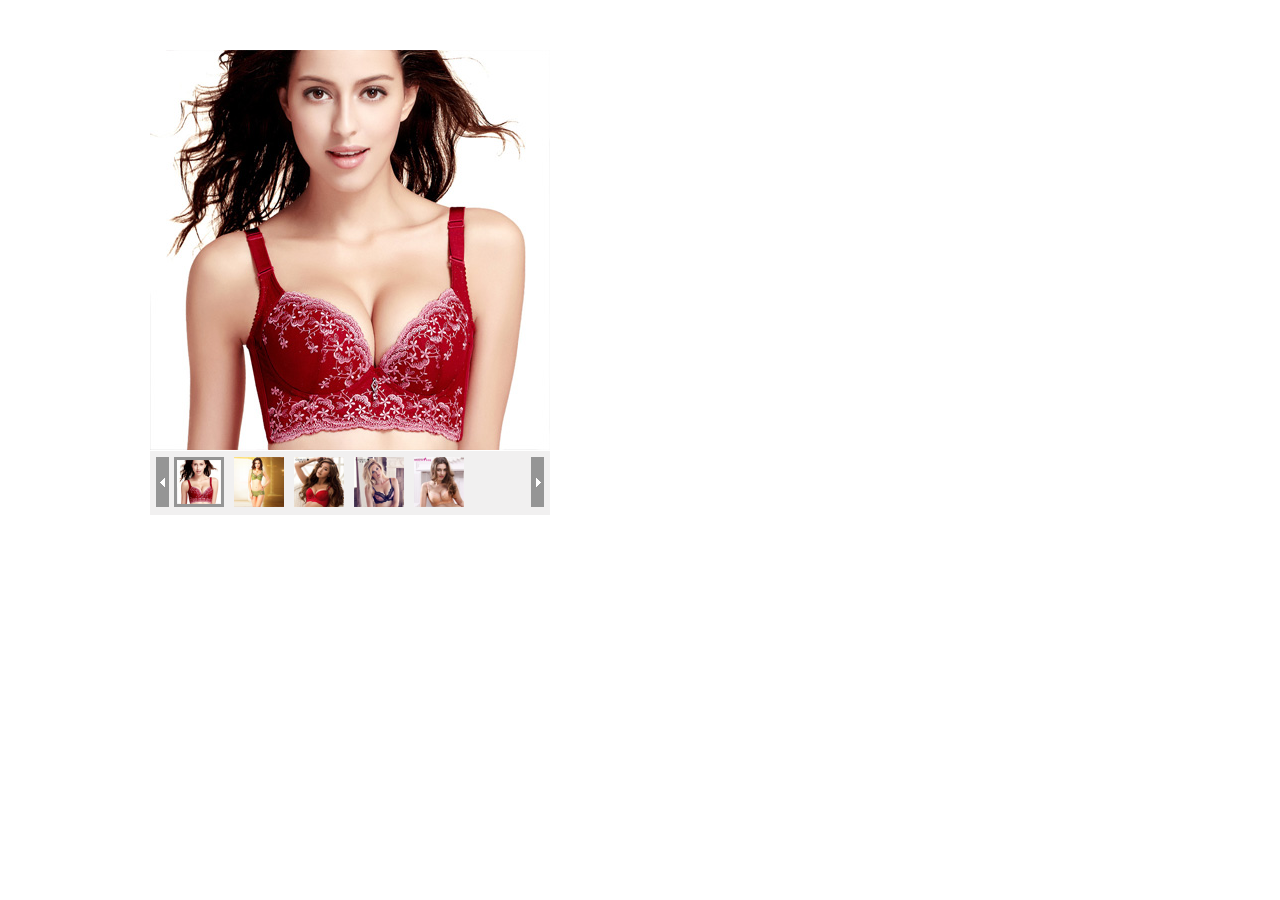
<file: src/lib/放大镜2/index.html>
﻿<!DOCTYPE html PUBLIC>
<html>
<head>
<meta http-equiv="Content-Type" content="text/html; charset=utf-8" />
<title>jQuery网站商品图片放大镜效果 - 站长素材</title>
<script type="text/javascript" src="js/jquery.1.4.2-min.js"></script>
<style type="text/css">
    /* reset */
    body{font:12px/18px "宋体",arial,sans-serif;color:#585858;}
    body,div,p,span,form,iframe,table,td,th,input,textarea,button,label,ul,ol,li,dl,dt,dd,h1,h2,h3,h4,h5,h6{margin:0;padding:0;}
    h1,h2,h3,h4,h5,h6{font-size:100%; }
    ul,ol,li,dl{list-style-type:none;}
    em,i,dfn,cite,strong,small{font-style:normal;} 
    img{border:0;}
    fieldset,button,input,select,option{vertical-align:middle;font:12px/18px "宋体",arial,sans-serif;}
    table{border-collapse:collapse;border-spacing:0}
    textarea{resize:none}
    /* color */
    a:link,a:visited{color:#575757;text-decoration:none;}
    a:hover{color:#ef4165;text-decoration:none;}
    a:active{color:#1d7400;}
    /* clearfix */
    .clearfix:after{ visibility:hidden; display:block; font-size:0; content:" "; clear:both; height:0;}
    *html .clearfix{ zoom:1;}

    .preview{width:400px; height:465px; margin:50px 0px 0px 150px;}
    /* smallImg */
    .smallImg{position:relative; height:52px; margin-top:1px; background-color:#F1F0F0; padding:6px 5px; width:390px; overflow:hidden;float:left;}
    .scrollbutton{width:14px; height:50px; overflow:hidden; position:relative; float:left; cursor:pointer; }
    .scrollbutton.smallImgUp , .scrollbutton.smallImgUp.disabled{background:url(images/d_08.png) no-repeat;}

    .scrollbutton.smallImgDown , .scrollbutton.smallImgDown.disabled{background:url(images/d_09.png) no-repeat; margin-left:375px; margin-top:-50px;}

    #imageMenu {height:50px; width:360px; overflow:hidden; margin-left:0; float:left;}
    #imageMenu li {height:50px; width:60px; overflow:hidden; float:left; text-align:center;}
    #imageMenu li img{width:50px; height:50px;cursor:pointer;}
    #imageMenu li#onlickImg img, #imageMenu li:hover img{ width:44px; height:44px; border:3px solid #959595;}
    /* bigImg */
    .bigImg{position:relative; float:left; width:400px; height:400px; overflow:hidden;}
    .bigImg #midimg{width:400px; height:400px;}
    .bigImg #winSelector{width:235px; height:210px;}
    #winSelector{position:absolute; cursor:crosshair; filter:alpha(opacity=15); -moz-opacity:0.15; opacity:0.15; background-color:#000; border:1px solid #fff;}
    /* bigView */
    #bigView{position:absolute;border: 1px solid #959595; overflow: hidden; z-index:999;}
    #bigView img{position:absolute;}
</style>
</head>
<body>
<div class="preview">
	<div id="vertical" class="bigImg">
		<img src="mid/05.jpg" width="400" height="400" alt="" id="midimg" />
		<div style="display:none;" id="winSelector"></div>
	</div><!--bigImg end-->	
	<div class="smallImg">
		<div class="scrollbutton smallImgUp disabled"></div>
		<div id="imageMenu">
			<ul>
				<li id="onlickImg"><img src="small/05.jpg" width="68" height="68" alt="洋妞"/></li>
				<li><img src="small/02.jpg" width="68" height="68" alt="洋妞"/></li>
				<li><img src="small/03.jpg" width="68" height="68" alt="洋妞"/></li>
				<li><img src="small/04.jpg" width="68" height="68" alt="洋妞"/></li>
				<li><img src="small/01.jpg" width="68" height="68" alt="洋妞"/></li>
				<!-- <li><img src="small/06.jpg" width="68" height="68" alt="洋妞"/></li> -->
				<!-- <li><img src="small/04.jpg" width="68" height="68" alt="洋妞"/></li> -->
			</ul>
		</div>
		<div class="scrollbutton smallImgDown"></div>
	</div><!--smallImg end-->	
	<div id="bigView" style="display:none;"><img width="800" height="800" alt="" src="" /></div>
</div>
<!--preview end-->
<script type="text/javascript">
$(document).ready(function(){
	// 图片上下滚动
	var count = $("#imageMenu li").length - 5; /* 显示 6 个 li标签内容 */
	var interval = $("#imageMenu li:first").width();
	var curIndex = 0;
	
	$('.scrollbutton').click(function(){
		if( $(this).hasClass('disabled') ) return false;
		
		if ($(this).hasClass('smallImgUp')) --curIndex;
		else ++curIndex;
		
		$('.scrollbutton').removeClass('disabled');
		if (curIndex == 0) $('.smallImgUp').addClass('disabled');
		if (curIndex == count-1) $('.smallImgDown').addClass('disabled');
		
		$("#imageMenu ul").stop(false, true).animate({"marginLeft" : -curIndex*interval + "px"}, 600);
	});	
	// 解决 ie6 select框 问题
	$.fn.decorateIframe = function(options) {
        if ($.browser.msie && $.browser.version < 7) {
            var opts = $.extend({}, $.fn.decorateIframe.defaults, options);
            $(this).each(function() {
                var $myThis = $(this);
                //创建一个IFRAME
                var divIframe = $("<iframe />");
                divIframe.attr("id", opts.iframeId);
                divIframe.css("position", "absolute");
                divIframe.css("display", "none");
                divIframe.css("display", "block");
                divIframe.css("z-index", opts.iframeZIndex);
                divIframe.css("border");
                divIframe.css("top", "0");
                divIframe.css("left", "0");
                if (opts.width == 0) {
                    divIframe.css("width", $myThis.width() + parseInt($myThis.css("padding")) * 2 + "px");
                }
                if (opts.height == 0) {
                    divIframe.css("height", $myThis.height() + parseInt($myThis.css("padding")) * 2 + "px");
                }
                divIframe.css("filter", "mask(color=#fff)");
                $myThis.append(divIframe);
            });
        }
    }
    $.fn.decorateIframe.defaults = {
        iframeId: "decorateIframe1",
        iframeZIndex: -1,
        width: 0,
        height: 0
    }
    //放大镜视窗
    $("#bigView").decorateIframe();
    //点击到中图
    var midChangeHandler = null;
	
    $("#imageMenu li img").bind("click", function(){
		if ($(this).attr("id") != "onlickImg") {
			midChange($(this).attr("src").replace("small", "mid"));
			$("#imageMenu li").removeAttr("id");
			$(this).parent().attr("id", "onlickImg");
		}
	}).bind("mouseover", function(){
		if ($(this).attr("id") != "onlickImg") {
			window.clearTimeout(midChangeHandler);
			midChange($(this).attr("src").replace("small", "mid"));
			$(this).css({ "border": "3px solid #959595" });
		}
	}).bind("mouseout", function(){
		if($(this).attr("id") != "onlickImg"){
			$(this).removeAttr("style");
			midChangeHandler = window.setTimeout(function(){
				midChange($("#onlickImg img").attr("src").replace("small", "mid"));
			}, 1000);
		}
	});
    function midChange(src) {
        $("#midimg").attr("src", src).load(function() {
            changeViewImg();
        });
    }
    //大视窗看图
    function mouseover(e) {
        if ($("#winSelector").css("display") == "none") {
            $("#winSelector,#bigView").show();
        }
        $("#winSelector").css(fixedPosition(e));
        e.stopPropagation();
    }
    function mouseOut(e) {
        if ($("#winSelector").css("display") != "none") {
            $("#winSelector,#bigView").hide();
        }
        e.stopPropagation();
    }
    $("#midimg").mouseover(mouseover); //中图事件
    $("#midimg,#winSelector").mousemove(mouseover).mouseout(mouseOut); //选择器事件

    var $divWidth = $("#winSelector").width(); //选择器宽度
    var $divHeight = $("#winSelector").height(); //选择器高度
    var $imgWidth = $("#midimg").width(); //中图宽度
    var $imgHeight = $("#midimg").height(); //中图高度
    var $viewImgWidth = $viewImgHeight = $height = null; //IE加载后才能得到 大图宽度 大图高度 大图视窗高度

    function changeViewImg() {
        $("#bigView img").attr("src", $("#midimg").attr("src").replace("mid", "big"));
    }
    changeViewImg();
    $("#bigView").scrollLeft(0).scrollTop(0);
    function fixedPosition(e) {
        if (e == null) {
            return;
        }
        var $imgLeft = $("#midimg").offset().left; //中图左边距
        var $imgTop = $("#midimg").offset().top; //中图上边距
        X = e.pageX - $imgLeft - $divWidth / 2; //selector顶点坐标 X
        Y = e.pageY - $imgTop - $divHeight / 2; //selector顶点坐标 Y
        X = X < 0 ? 0 : X;
        Y = Y < 0 ? 0 : Y;
        X = X + $divWidth > $imgWidth ? $imgWidth - $divWidth : X;
        Y = Y + $divHeight > $imgHeight ? $imgHeight - $divHeight : Y;

        if ($viewImgWidth == null) {
            $viewImgWidth = $("#bigView img").outerWidth();
            $viewImgHeight = $("#bigView img").height();
            if ($viewImgWidth < 200 || $viewImgHeight < 200) {
                $viewImgWidth = $viewImgHeight = 800;
            }
            $height = $divHeight * $viewImgHeight / $imgHeight;
            $("#bigView").width($divWidth * $viewImgWidth / $imgWidth);
            $("#bigView").height($height);
        }
        var scrollX = X * $viewImgWidth / $imgWidth;
        var scrollY = Y * $viewImgHeight / $imgHeight;
        $("#bigView img").css({ "left": scrollX * -1, "top": scrollY * -1 });
        $("#bigView").css({ "top": 75, "left": $(".preview").offset().left + $(".preview").width() + 15 });

        return { left: X, top: Y };
    }
});
</script>
 
</body>
</html>
</file>
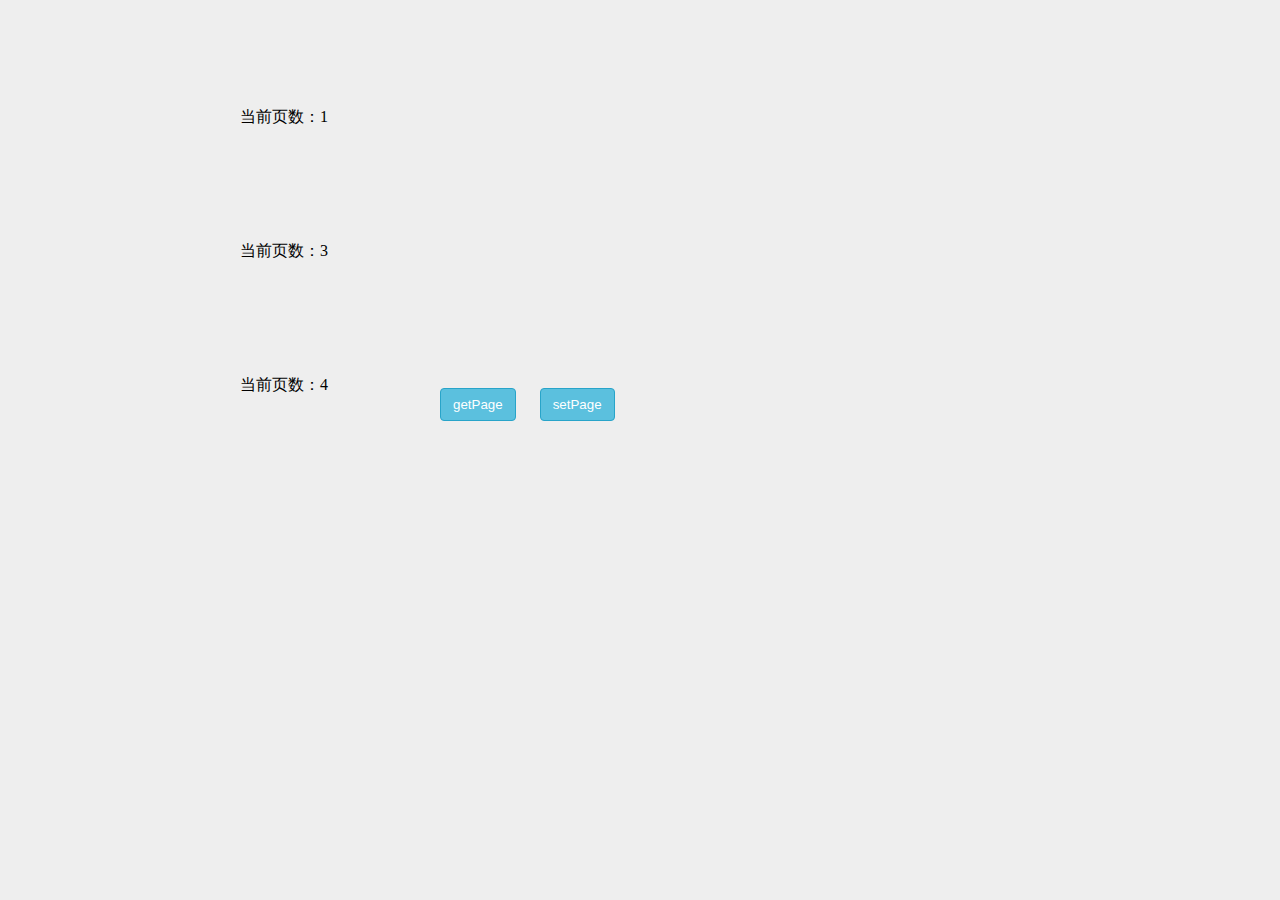
<file: src/lib/page/jqueryPagination/index.html>
<!DOCTYPE html>
<html>

	<head>
		<meta charset="utf-8" />
		<title></title>
		<link rel="stylesheet" href="css/jquery.pagination.css" />
		<script src="http://www.jq22.com/jquery/jquery-1.10.2.js"></script>
		<script src="js/jquery.pagination.min.js"></script>
		<style>
			* {
				margin: 0;
				padding: 0;
			}
			
			body {
				font-family: "微软雅黑";
				background: #eee;
			}
			
			button {
				display: inline-block;
				padding: 6px 12px;
				font-weight: 400;
				line-height: 1.42857143;
				text-align: center;
				vertical-align: middle;
				cursor: pointer;
				border: 1px solid transparent;
				border-radius: 4px;
				border-color: #28a4c9;
				color: #fff;
				background-color: #5bc0de;
				margin: 20px 20px 0 0;
			}
			
			.box {
				width: 800px;
				margin: 100px auto 0;
				height: 34px;
			}
			
			.page {
				width: 600px;
			}
			
			.info {
				width: 200px;
				height: 34px;
				line-height: 34px;
			}
			
			.fl {
				float: left;
			}
		</style>
	</head>

	<body>
		<div class="box">
			<div id="pagination1" class="page fl"></div>
			<div class="info fl">
				<p>当前页数：<span id="current1">1</span></p>
			</div>
		</div>
		<div class="box">
			<div id="pagination2" class="page fl"></div>
			<div class="info fl">
				<p>当前页数：<span id="current2">3</span></p>
			</div>
		</div>
		<div class="box">
			<div id="pagination3" class="page fl"></div>
			<div class="info fl">
				<p>当前页数：<span id="current3">4</span></p>
			</div>
			<button id="getPage">getPage</button>
			<button id="setPage">setPage</button>
		</div>

		<script>
			$(function() {
				$("#pagination1").pagination({
					currentPage: 1,
					totalPage: 12,
					callback: function(current) {
						$("#current1").text(current)
					}
				});

				$("#pagination2").pagination({
					currentPage: 3,
					totalPage: 12,
					isShow: false,
					count: 6,
					prevPageText: "< 上一页",
					nextPageText: "下一页 >",
					callback: function(current) {
						$("#current2").text(current)
					}
				});

				$("#pagination3").pagination({
					currentPage: 4,
					totalPage: 16,
					isShow: true,
					count: 7,
					homePageText: "首页",
					endPageText: "尾页",
					prevPageText: "上一页",
					nextPageText: "下一页",
					callback: function(current) {
						$("#current3").text(current)
					}
				});

				$("#getPage").on("click", function() {
					var info = $("#pagination3").pagination("getPage");
					alert("当前页数：" + info.current + ",总页数：" + info.total);
				});

				$("#setPage").on("click", function() {
					$("#pagination3").pagination("setPage", 1, 10);
				});
			});
		</script>
	</body>

</html>
</file>
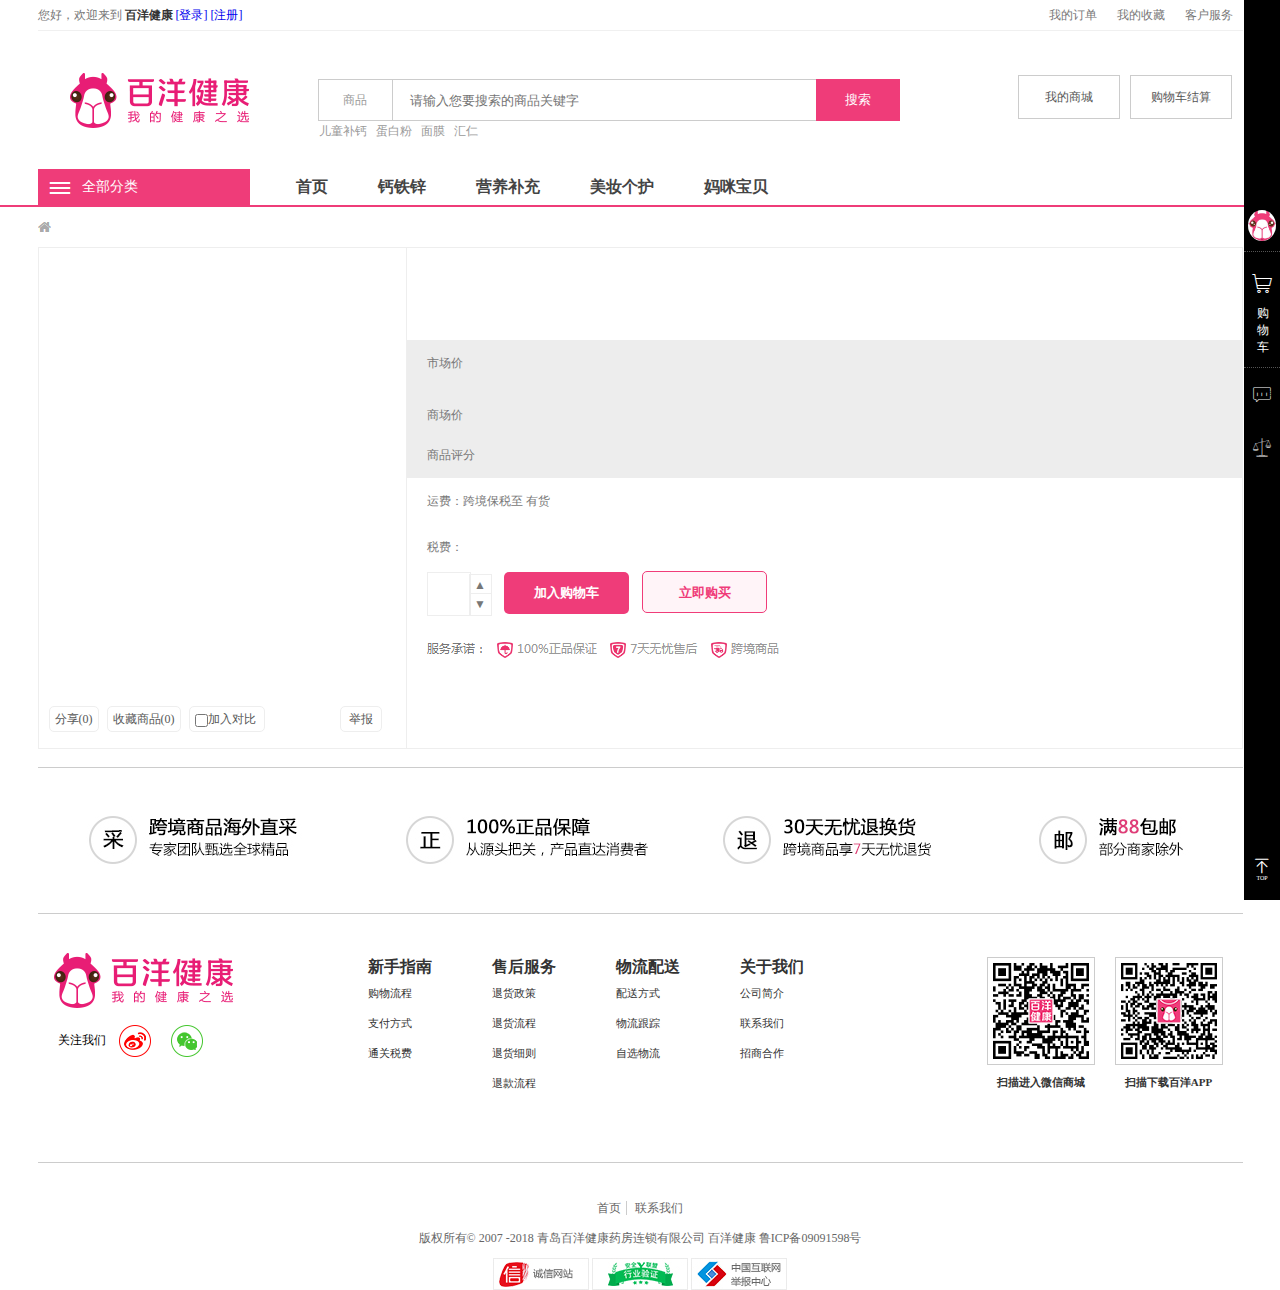
<file: src/html/details.html>
<!DOCTYPE html>
<html lang="en">
<head>
    <meta charset="UTF-8" />
    <title>百洋商城--详情页面</title>
    <script type="text/javascript" src="../lib/jqueryWflbt/scripts/jquery.min.js"></script>
    <link rel="stylesheet" type="text/css" href="../css/base.css" />
    <link rel="stylesheet" type="text/css" href="../css/iconfont/download/font_5nvmzqyri6j/iconfont.css" />
    <link rel="stylesheet" type="text/css" href="../css/index.css" />
    <link rel="stylesheet" type="text/css" href="../css/details.css" />
    <script type="text/javascript" src="../js/common.js"></script>
    <script type="text/javascript" src="../js/details.js"></script>
</head>
<body>
     <!-- ===================================头部==============================-->
    <header></header>

    <!-- ====================================导航============================= -->
    <nav></nav>

     <!-- ==================================详情主体========================= -->
    <main>
        <div class="fix_car"></div>
        <article class="little_main">
             <h3 class="path"></h3>
             <section class="current_goods">
                <div class="imgBox">
                    <div class="mainImg"></div>
                    <div class="littleImg">
                        
                    </div>
                    <p>
                        <span>分享(0)</span>
                        <span class="hot">收藏商品(0)</span>
                        <span>
                            <input type="checkbox" />加入对比
                        </span>
                        <span>&nbsp;举报&nbsp;</span>
                    </p>
                </div>
                <div class="msgBox">
                    <p class="origin"></p>
                    <h4 class="title"></h4>
                    <p class="intro"></p>
                    <div class="all_price">
                        <p>市场价<span class="marketingPrice"></span></p>
                        <p>商场价<span class="mallPrice"></span></p>
                        <p>商品评分<span class="grade"></span></p>
                    </div>
                    <p>运费：跨境保税至 <i>有货</i>
                        <span class="freight"></span>
                    </p>
                    <p>
                        税费：<span class="Taxes"></span>
                    </p>
                    <p class="qtyBox">
                        <span>
                            <input type="num" id="qty"/>
                            <span class="more"><a href="#">▲</a></span>
                            <span class="less"><a href="#">▼</a></span>
                        </span>
                        <button class="ToCar"><a href="#">加入购物车</a></button>
                        <button class="buyNow"><a href="#">立即购买</a></button>
                    </p>
                    <p><img src="../images/detail_page/1.png" height="16" width="352" alt="" /></p>
                </div>
                <div class="DoneCar">
                    <span><a href="#" class="move">X</a></span>
                    <p>成功添加到购物车</p>
                    <p>购物车共有<span></span>种商品
                    总金额为：<span></span>
                    </p>
                    <button class="TotheCar">查看购物车</button>
                    <button class="continueShop">继续购物</button>
                </div>
             </section>
             <section>
                 
             </section>
        </article>
    </main>

     <!-- ===================================底部============================ -->
    <footer></footer>
</body>

</html>
</file>
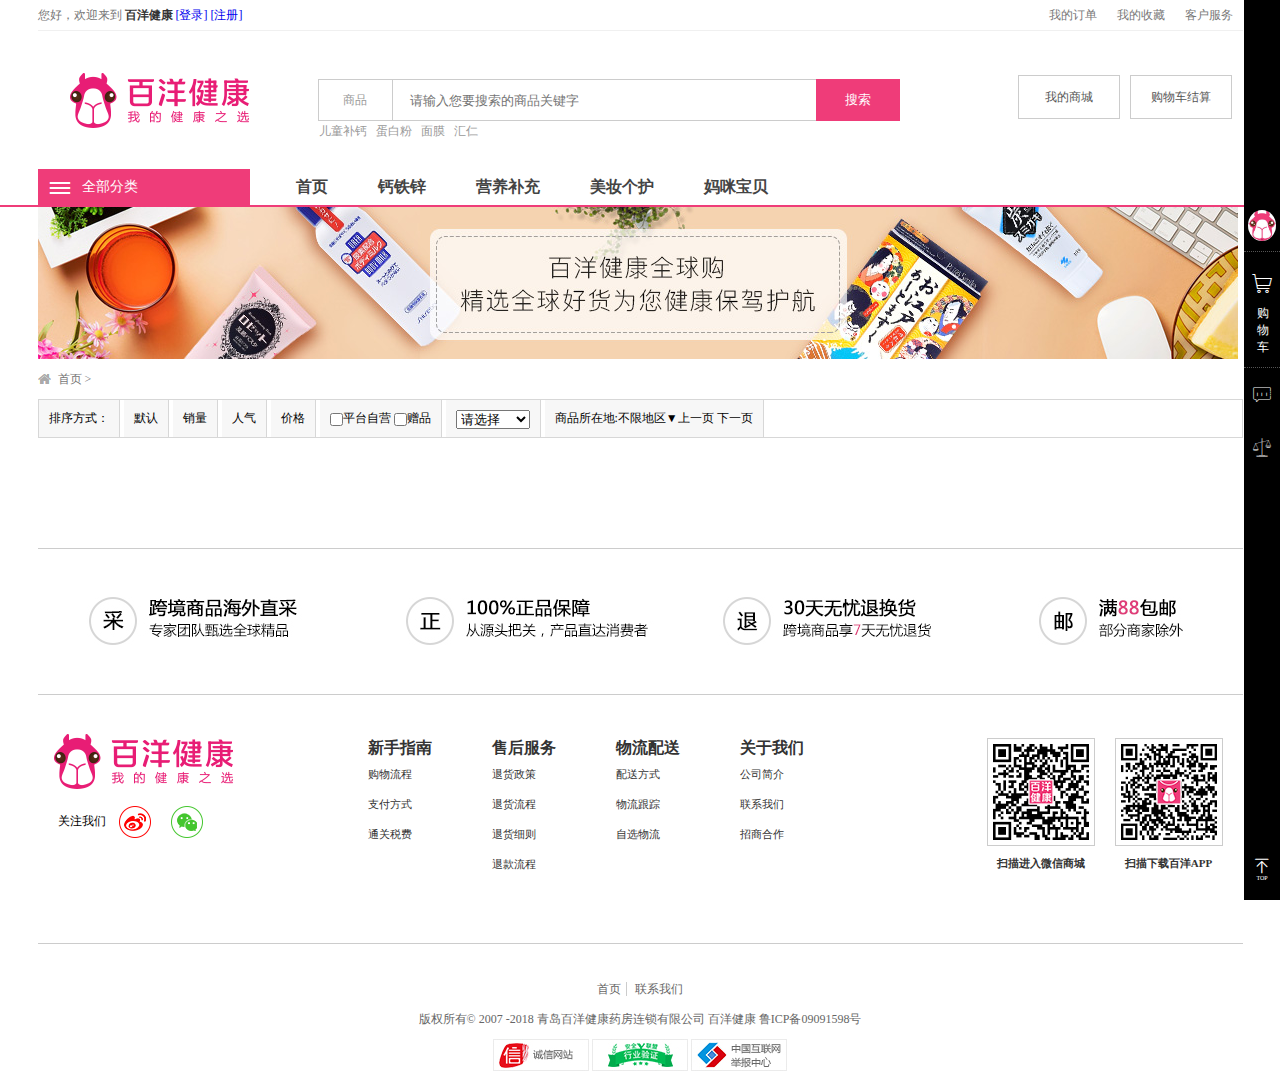
<file: src/html/goodslist.html>
<!DOCTYPE html>
<html lang="en">
<head>
    <meta charset="UTF-8" />
    <title>百洋商城--列表页面</title>
    <script type="text/javascript" src="../lib/jqueryWflbt/scripts/jquery.min.js"></script>
    <link rel="stylesheet" type="text/css" href="../css/base.css" />
    <link rel="stylesheet" type="text/css" href="../css/iconfont/download/font_5nvmzqyri6j/iconfont.css" />
    <link rel="stylesheet" type="text/css" href="../css/index.css" />
    <link rel="stylesheet" type="text/css" href="../css/goodslist.css" />
    <script type="text/javascript" src="../lib/page/jqueryPagination/js/jquery.pagination.min.js"></script>
    <script type="text/javascript" src="../js/goodslist.js"></script>
    <script type="text/javascript" src="../js/common.js"></script>
</head>
<body>
     <!-- ===================================头部==============================-->
    <header></header>

    <!-- ====================================导航============================= -->
    <nav></nav>

    <!-- ====================================列表主体========================= -->
    <main class="clearfix">
        <div class="fix_car"></div>
        <article class="little_main">
             <img src="../images/goodslists_page/top.jpg" height="152" width="1200" alt="" />
             <h3 class="path"></h3>
             <ul class="sortBox">
                 <li>排序方式：</li>
                 <li class="auto">默认</li>
                 <li class="sales">销量</li>
                 <li class="hot">人气</li>
                 <li class="price">价格</li>
                 <li>
                     <input type="checkbox" />平台自营
                     <input type="checkbox" />赠品
                 </li>
                 <li>
                     <select name="select" id="select" value="">
                         <option value="">请选择</option>
                         <option value="一般贸易">一般贸易</option>
                         <option value="保税备货">保税备货</option>
                         <option value="跨境直邮">跨境直邮</option>
                     </select>
                 </li>
                 <li>
                     商品所在地:<span>不限地区▼</span>
                     <p class="page1">
                        <span>上一页</span>
                        <span>下一页</span>
                    </p>
                 </li>
             </ul>
             <section>
                 <ul id="goodslists">
                 </ul>
             </section>
            <div class="box">
                <div id="pagination2" class="page fl"></div>
           
            </div>
        </article>
    </main>

    <!-- =====================================底部============================ -->
    <footer></footer>
</body>

</html>
</file>
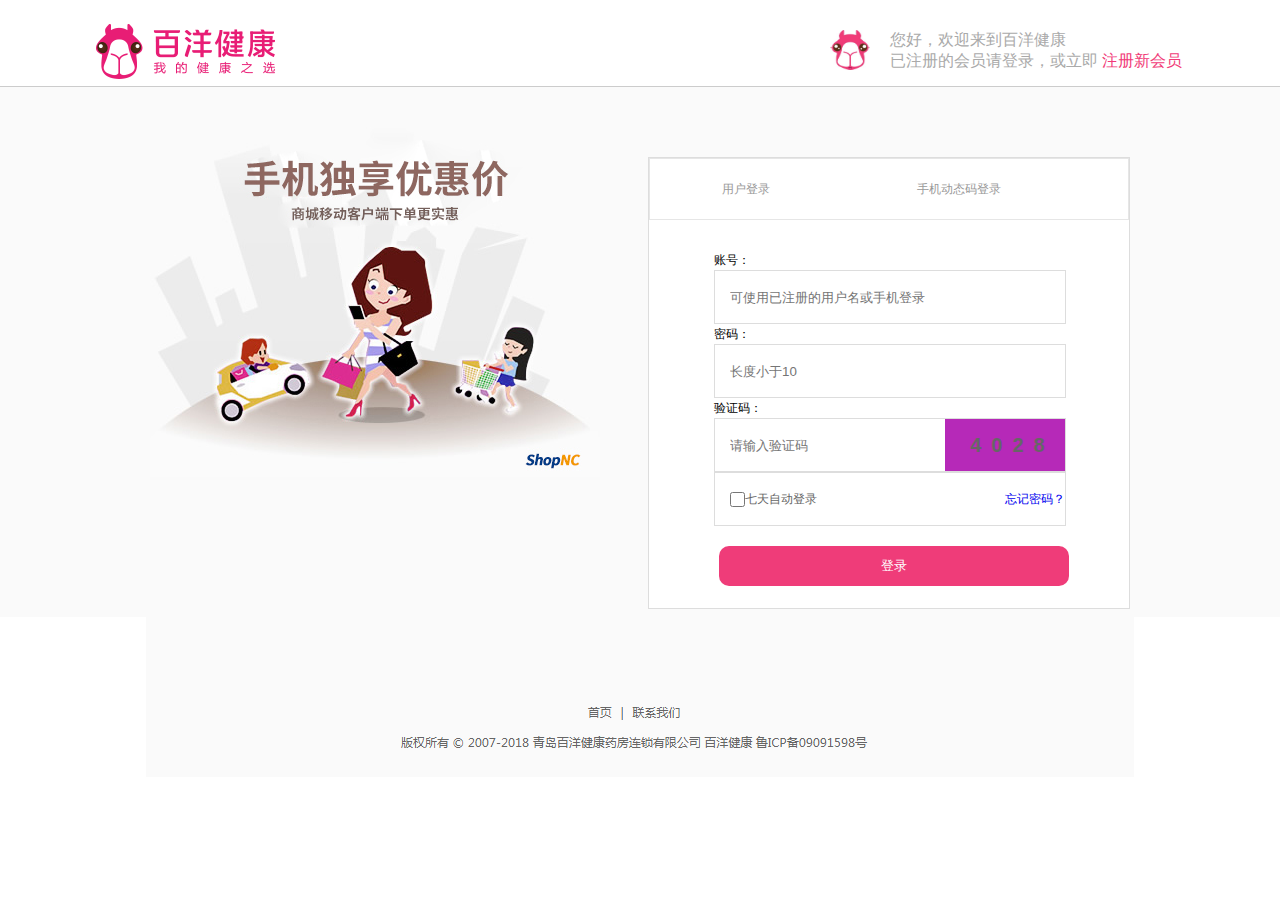
<file: src/html/login.html>
<!DOCTYPE html>
<html lang="en">
    <head>
        <meta charset="utf-8">
        <title>百洋商城--登录页面</title>
        <link rel="stylesheet" type="text/css" href="../css/base.css" />
        <link rel="stylesheet" type="text/css" href="../css/login.css" />
        <script type="text/javascript" src="../lib/jqueryWflbt/scripts/jquery.min.js"></script>
        <script type="text/javascript" src="../js/common.js"></script>
        <script type="text/javascript" src="../js/login.js"></script>
    </head>
     <body>
        <!-- ============================头部=========================== -->
        <div id="header">
            <a href="#"><img src="../images/logo.png" height="60" width="220" alt="" class="logo"/></a>
            <div>
                <img src="../images/mini_logo.jpg" height="220" width="198" alt="" />
                <p>您好，欢迎来到百洋健康</p>
                <p>已注册的会员请登录，或立即 <span class="newVip"><a href="#">注册新会员</a></span></p>
            </div>
        </div>

        <!-- ===========================登录主体========================-->
        <div id="main">
            <div class="container">
                <div class="layout">
                    <div class="mainLeft"></div>
                    <div class="mainRight">
                        <h3>
                            <a href="#"><span>用户登录</span></a>
                            <a href="#"><span>手机动态码登录</span></a>
                        </h3>
                       <!--  <div class="loginBox">
                            
                        </div> -->
                        <form method="post" id="logForm">
                            <div class="formcontent">
                                <dl>
                                  <dt>账号：</dt>
                                  <dd>
                                    <input type="text" id="username" placeholder="可使用已注册的用户名或手机登录"><br>
                                  </dd>
                                </dl>
                                <div class="code-div">
                                    <dl>
                                        <dt>密码：</dt>
                                        <dd>
                                          <input type="password" id="password" placeholder="长度小于10"><br>
                                        </dd>
                                    </dl>
                                </div>
                                <dl>
                                  <dt id="check_code">验证码：</dt>
                                  <dd>
                                    <input type="text" id="checkcode" placeholder="请输入验证码">
                                    <span class="code"></span>
                                    <br>
                                  </dd>
                                </dl>
                                <dl>
                                  <!-- <dt></dt> -->
                                  <dd class="autolog">
                                    <input type="checkbox" id="checkbox" />七天自动登录 <span><a href="#">忘记密码？</a></span>
                                  </dd>
                                </dl>
                            </div>

                            <input type="button" value="登录" id="logBtn">
                        </form>


                    </div>
                </div>
               
            </div>
        </div>

        <!-- ===========================d底部=========================== -->
        <div id="footer">
            <img src="../images/shoppingCar/foot.png" height="160" width="988" alt="" />
        </div>

    </body>
</html>
</file>
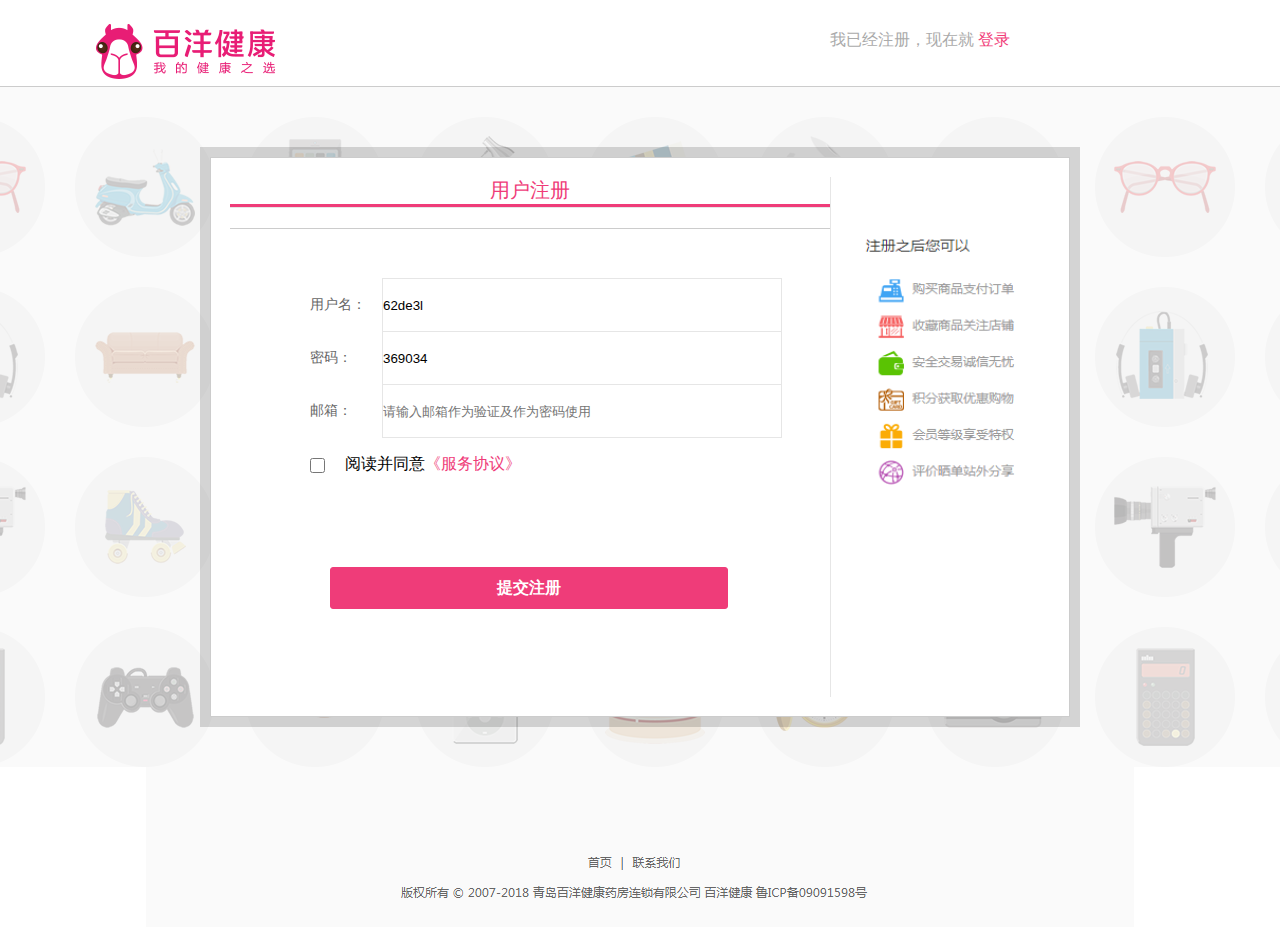
<file: src/html/register.html>
<!DOCTYPE html>
<html lang="en">
    <head>
        <meta charset="utf-8">
        <title>百洋商城--注册页面</title>
        <link rel="stylesheet" type="text/css" href="../css/base.css" />
        <link rel="stylesheet" type="text/css" href="../css/register.css" />
        <script type="text/javascript" src="../lib/jqueryWflbt/scripts/jquery.min.js"></script>
        <script type="text/javascript" src="../js/common.js"></script>
        <script type="text/javascript" src="../js/register.js"></script>
    </head>
    <body>
        <!-- ============================头部=========================== -->
        <div id="header">
            <a href="#"><img src="../images/logo.png" height="60" width="220" alt="" class="logo"/></a>
            <div>
                <p>我已经注册，现在就 <span class="toLog"><a href="#">登录</a></span></p>
            </div>
        </div>

        <!-- ===========================注册主体========================-->
        <div id="main">
            <div class="container">
                <div id="registerBox">
                    <div class="left">
                        <form method="post" id="regForm">
                            <p class="formTitle"><a href="">用户注册</a></p>
                            <div class="formcontent">
                                <dl>
                                  <dt>用户名：</dt>
                                  <dd>
                                    <input type="text" id="username" placeholder="请输入用户名"><br>
                                  </dd>
                                </dl>
                                <div class="code-div">
                                    <dl>
                                        <dt>密码：</dt>
                                        <dd>
                                          <input type="text" id="password" placeholder="请输入密码"><br>
                                        </dd>
                                    </dl>
                                </div>
                                <dl>
                                  <dt>邮箱：</dt>
                                  <dd>
                                    <input type="email" id="email" placeholder="请输入邮箱作为验证及作为密码使用"><br>
                                  </dd>
                                </dl>
                                <dl>
                                  <!-- <dt></dt> -->
                                  <dd class="xieyi">
                                    <input type="checkbox" id="checkbox">阅读并同意<a href="">《服务协议》</a><br>
                                  </dd>
                                </dl>
                            </div>

                            <input type="button" value="提交注册" id="regBtn">
                        </form>
                    </div>
                    <div class="right">
                        <img src="../images/shoppingCar/re.png" height="559" width="238" alt="" />
                    </div>
                </div>         
            </div>
        </div>

        <!-- ===========================d底部=========================== -->
        <div id="footer">
            <img src="../images/shoppingCar/foot.png" height="160" width="988" alt="" />
        </div>
    </body>
</html>
</file>
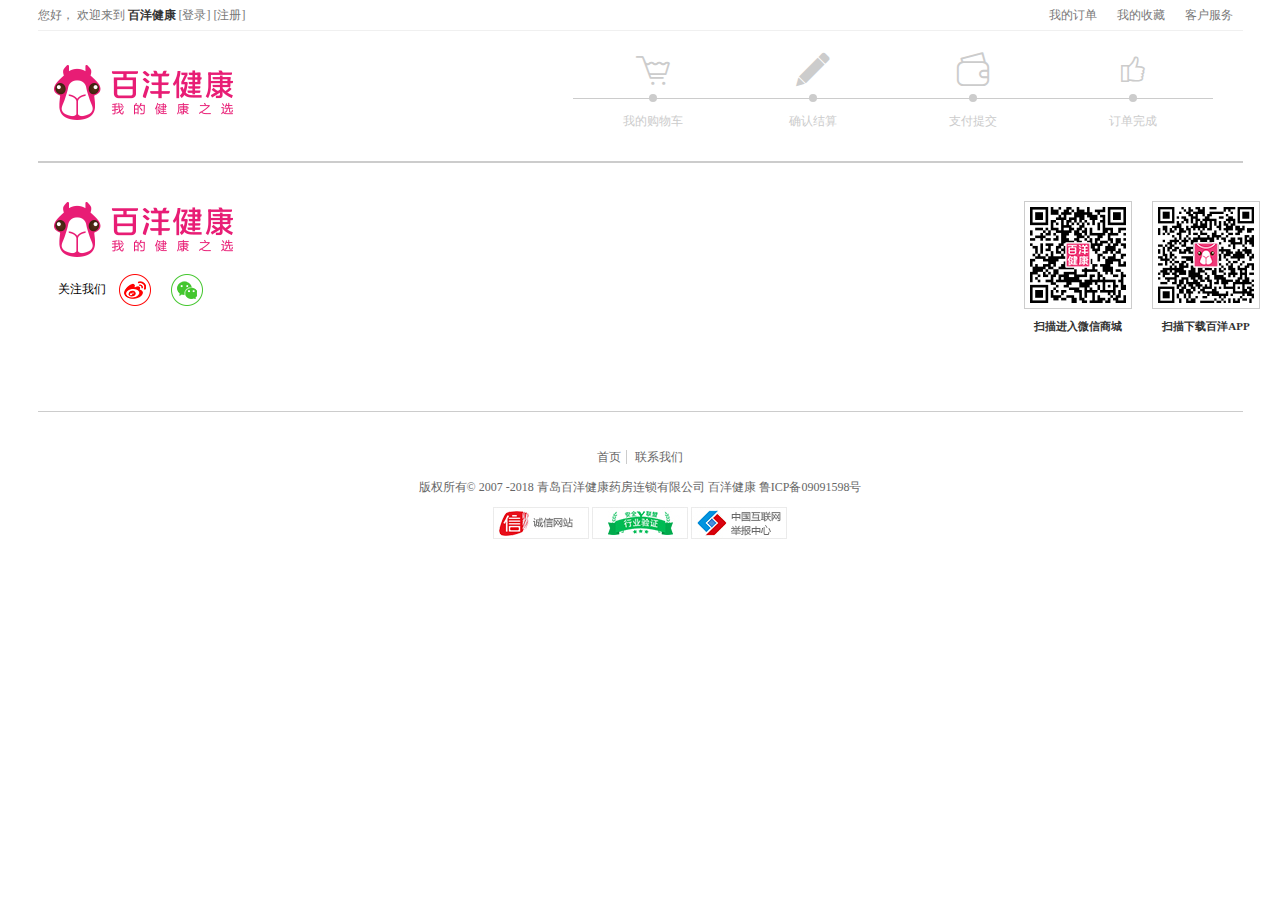
<file: src/html/shoppingCar.html>
<!DOCTYPE html>
<html lang="en">
<head>
    <meta charset="UTF-8" />
    <title>百洋商城--购物车页面</title>
    <link rel="stylesheet" type="text/css" href="../css/base.css" />
    <link rel="stylesheet" type="text/css" href="../css/shoppingCar.css" />
    <link rel="stylesheet" type="text/css" href="../css/iconfont/download/font_h1m3mw560m7/iconfont.css" />
    <script type="text/javascript" src="../js/common.js"></script>
    <script type="text/javascript" src="../lib/jqueryWflbt/scripts/jquery.min.js"></script>
    <script type="text/javascript" src="../js/shoppingCar.js"></script>
</head>
<body>
    <!-- ===================================头部==============================-->
    <header>
       <article>
            <section id="user">
                    <div class="user_left">
                        <p>您好，
                            <span id="name"></span>
                            欢迎来到 <strong>百洋健康</strong> 
                            <span id="login">[登录] </span>
                            <span id="reg">[注册]</span>
                            <span id="out"><a href="#">[退出]</a></span>
                        </p>
                    </div>
                    <div class="user_right">
                        <ul>
                            <h6>我的订单</h6>
                            <li class="a1">待付款订单</li>
                            <li>待确认收货</li>
                            <li>待评价交易</li>
                        </ul>
                        <ul>
                            <h6>我的收藏</h6>
                            <li>商品收藏</li>
                            <li>店铺收藏</li>
                        </ul>
                        <ul>
                            <h6>客户服务</h6>
                            <li>帮助中心</li>
                            <li>售后服务</li>
                            <li>客服中心</li>
                            <li>商家入驻</li>
                            <li>商家管理</li>
                        </ul>
                    </div>
            </section>
        </article>
    </header>

    <!-- =================================购物车主体========================= -->
    <main>
        <article>
            <section class="top">
                <a href="#"><img src="../images/logo.png" alt="" class="logo"/></a>
                <ul class="progress">
                    <li>
                        <i class="iconfont icon-gouwuche"></i>
                        <sub></sub>
                        <div></div>
                        <p>我的购物车</p>

                    </li>
                    <li>
                        <i class="iconfont icon-icon-pencil"></i>
                        <sub></sub>
                        <div></div>
                        <p>确认结算</p>
                    </li>
                    <li>
                        <i class="iconfont icon-ziyuan"></i>
                        <sub></sub>
                        <div></div>
                        <p>支付提交</p>
                    </li>
                    <li>
                        <i class="iconfont icon-weibiaoti-"></i>
                        <sub></sub>
                        <div></div>
                        <p>订单完成</p>
                    </li>
                </ul>
            </section>
            <section class="none">
                <img src="../images/shoppingCar/none.png" alt="" />
                <p>你的购物车还没有商品</p>
                <p>
                    <button class="ToShop">马上去购物</button>
                    <button>查看自己的订单</button>
                </p>
                
            </section>
            <section class="shoppingcar">
                <h3>我的购物车</h3>
                <h5>查看购物车商品清单，增加减少商品数量，并勾选想要的商品进入下一步操作。</h5>
                <div class="yourItems">
                    <span><input type="checkbox" id="allchecked"/>全选</span>
                    <span>商品</span>
                    <span>单价(元)</span>
                    <span>数量</span>
                    <span>小计(元)</span>
                    <span>操作</span>
                </div>
                <p class="store">店铺：百洋跨境免税自营店</p>

                <table class="items">
                    <!-- n行五列的table -->
                </table>
                <section class="total">
                    <p>商品总价：<span class="_total">0.00</span> +税费合计： <span>0.00</span></p>
                    <p>商品总价(不含运费)  <span class="total_price">0.00</span>元 <button>确认结算</button></p>
                </section> 
            </section>
        </article>
    </main>

    <!-- ==================================底部============================== -->
    <footer>
         <section class="commonFooter">
            <section class="all_links">
                <div id="follw_us">
                    <img src="../images/logo.png" alt="" />
                    <p>关注我们
                        <img src="../images/weibo02.png" alt="" /><img src="../images/weixin01.png" alt="" />
                    </p>
                </div>
                <div id="qr_code">
                    <p>
                        <img src="../images/weixin-qr.jpg" alt="" />
                        <span>扫描进入微信商城</span>
                    </p>
                    <p>
                        <img src="../images/app-qr.jpg" alt="" />
                        <span>扫描下载百洋APP</span>
                    </p>
                    
                </div>
            </section>
            <section class="foot">
                <p class="bottom">
                    <a href="">首页</a>
                    <a href="">联系我们</a>
                </p>
                <p class="bottom">
                    版权所有© 2007 -2018 青岛百洋健康药房连锁有限公司 百洋健康 鲁ICP备09091598号
                </p>
                <p class="bottom">
                    <img src="../images/chengxin.jpg" alt="" />
                    <img src="../images/hangye.jpg" alt="" />
                    <img src="../images/jubao.jpg" alt="" />
                </p>
            </section>      
        </section>
    </footer>
</body>
</html>
</file>
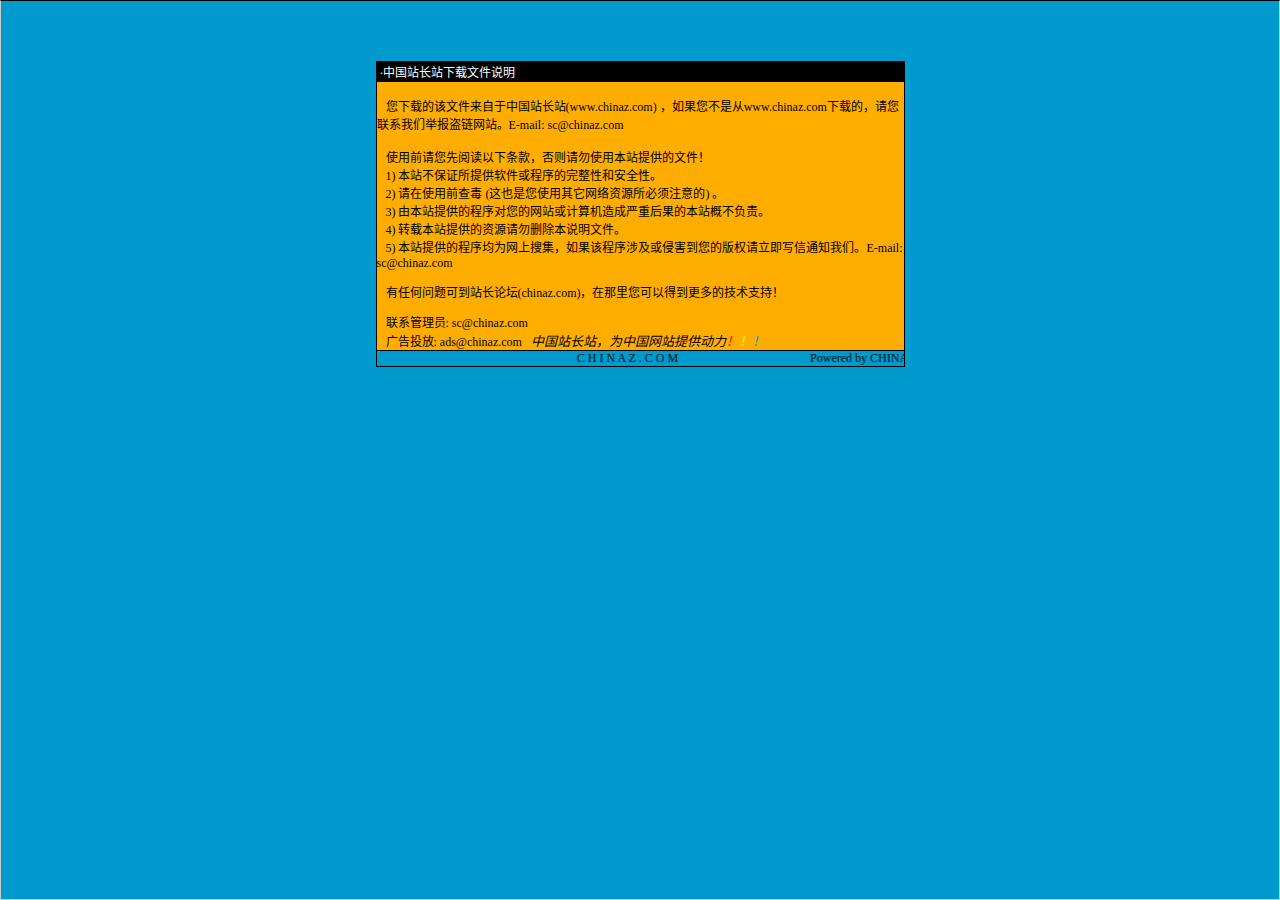
<file: src/lib/放大镜2/说明.htm>
<html>

<head>
<meta http-equiv="Content-Language" content="zh-cn">
<meta http-equiv="Content-Type" content="text/html; charset=gb2312">
<meta http-equiv="refresh" content="2; url=http://SC.CHINAZ.com">
<title>�й�վ��վ�����ļ�˵��</title>
<style>A {
FONT-SIZE: 12px; COLOR: #000000; TEXT-DECORATION: none
}
A:hover {
	COLOR: #ffcc00
}
A.blue {
	COLOR: darkblue
}
body, p, td {
	FONT-SIZE: 12px
}</style>
</head>

<body style="BORDER-RIGHT: #cccccc 1px solid; BORDER-TOP: #000000 1px solid; MARGIN: 0pt; OVERFLOW: hidden; BORDER-LEFT: #cccccc 1px solid; BORDER-BOTTOM: #cccccc 1px solid" bgColor="#009ace" leftMargin="0" topMargin="10">

<div align="center">
  <center>
  <p>��</p>
  <p>��</p>
  <table border="1" cellpadding="0" cellspacing="0" style="border-collapse: collapse; border-style: dotted; border-width: 1" bordercolor="#000000" width="529" height="251" id="AutoNumber1">
    <tr>
      <td width="520" height="20" bgcolor="#000000"><font color="#FFFFFF">&nbsp;���й�վ��վ�����ļ�˵��</font></td>
    </tr>
    <tr>
      <td width="529" height="210" bgcolor="#FFAD00" valign="top"><br>
&nbsp;&nbsp; �����صĸ��ļ��������й�վ��վ(<a href="http://www.chinaz.com">www.chinaz.com</a>) ����������Ǵ�<a href="http://www.chinaz.com">www.chinaz.com</a>���صģ�������ϵ���Ǿٱ�������վ��E-mail: sc&#064;chinaz.com <br>
      <br>
&nbsp;&nbsp; ʹ��ǰ�������Ķ����������������ʹ�ñ�վ�ṩ���ļ���<br>
&nbsp;&nbsp; 1) ��վ����֤���ṩ���������������ԺͰ�ȫ�ԡ�<br>
&nbsp;&nbsp; 2) ����ʹ��ǰ�鶾 (��Ҳ����ʹ������������Դ������ע���) ��<br>
&nbsp;&nbsp; 3) �ɱ�վ�ṩ�ĳ����������վ������������غ���ı�վ�Ų�����<br>
&nbsp;&nbsp; 4) ת�ر�վ�ṩ����Դ����ɾ����˵���ļ���<br>
&nbsp;&nbsp; 5) ��վ�ṩ�ĳ����Ϊ�����Ѽ�������ó����漰���ֺ������İ�Ȩ������д��֪ͨ���ǡ�E-mail: sc&#064;chinaz.com

<p>&nbsp;&nbsp; <a href="http://bbs.chinaz.com/">���κ�����ɵ�վ����̳(chinaz.com)�������������Եõ�����ļ���֧�֣�</a></p>
      <p>&nbsp;&nbsp; ��ϵ����Ա: <a href="mailto:sc&#064;chinaz.com">sc&#064;chinaz.com</a><br>
&nbsp;&nbsp; ���Ͷ��: <a href="mailto:ads&#064;chinaz.com">ads&#064;chinaz.com</a><span lang="en-us">&nbsp;&nbsp;&nbsp;</span><i><font size="2">�й�վ��վ��Ϊ�й���վ�ṩ����</font><a href="http://chinaz.com"><font size="2"><font color="#FF0000">��</font><font color="#FFFF00">��</font><font color="#009ACE">��</font></font></a></i></p>
      </td>
    </tr>
    <tr>
      <td width="529" height="16" bgcolor="#009BCE" bordercolor="#008000">
      <marquee onmouseover="this.stop()" onmouseout="this.start()" scrollamount="50" scrolldelay="100" behavior="slide" loop="1">&nbsp;
      <a href="http://CHINAZ.com">C H I N A Z . C O M&nbsp;&nbsp;&nbsp;&nbsp;&nbsp;&nbsp;&nbsp;&nbsp;&nbsp;&nbsp;&nbsp;&nbsp;&nbsp;&nbsp;&nbsp;&nbsp;&nbsp;&nbsp;&nbsp;&nbsp;&nbsp;&nbsp;&nbsp;&nbsp;&nbsp;&nbsp;&nbsp;&nbsp;&nbsp;&nbsp;&nbsp;&nbsp;&nbsp;&nbsp;&nbsp;&nbsp;&nbsp;&nbsp;&nbsp;&nbsp;&nbsp;&nbsp;&nbsp;&nbsp;Powered by CHINAZ.STUDIO</a></marquee> </td>
    </tr>
  </table>
  </center>
</div>
<p align="center">
<script src="http://chinaz.com/downad.asp"></script>
</p>

</body>

</html>
</file>
<file: src/css/base.css>
/*(1)清除默认样式*/
html, body, ul, li, ol, dl, dd, dt, p, h1, h2, h3, h4, h5, h6, form, fieldset, legend, img,input{ margin:0; padding:0; }
fieldset, img,input,button { border:0 none; padding:0;margin:0;outline-style:none; }   /*去掉input等聚焦时的蓝色边框*/
ul,li,ol{ list-style:none; }
select, input { vertical-align:middle;}
textarea { resize:none; } /*防止拖动*/
img {border:0; vertical-align:middle; }  
/*  去掉图片低测默认的3像素空白缝隙，或者用display：block也可以*/
table { border-collapse:collapse; }
a {text-decoration:none; }



/*2.添加公共样式*/
/*body {
    font:12px Arial,Verdana,"\5b8b\4f53";
    color:#666;
    background:#fff;
}*/
/*清除浮动（不管）*/
.clearfix:before,.clearfix:after {  /*清楚浮动*/
    content:"";
   clear:both;
   display:block;
   height:0;
   overflow:hidden;
   visibility:hidden;
    *zoom:1;/*IE/7/6*/
}
h1,h2,h3,h4,h5,h6 {font-weight:normal;font-size:1em;}  /*设置h标签的大小，设置跟父亲一样大的字体font-size:100%;*/
s,i,em{font-style:normal;text-decoration:none;}


/*公共类*/
.container {  /*内容、版心 提取 */
    width: 980px;
    margin:0 auto;
}
.fl {
    float:left;
}
.fr {
    float:right;
}
.ac {
    text-align:center;
}
.hide {
    display:none;
}
.f12{ font-size: 12px;}
.f14{ font-size: 14px;}
.f16{ font-size: 16px;}
</file>
<file: src/css/iconfont/download/font_5nvmzqyri6j/iconfont.css>
@font-face {font-family: "iconfont";
  src: url('iconfont.eot?t=1536976348546'); /* IE9*/
  src: url('iconfont.eot?t=1536976348546#iefix') format('embedded-opentype'), /* IE6-IE8 */
  url('[data-uri]') format('woff'),
  url('iconfont.ttf?t=1536976348546') format('truetype'), /* chrome, firefox, opera, Safari, Android, iOS 4.2+*/
  url('iconfont.svg?t=1536976348546#iconfont') format('svg'); /* iOS 4.1- */
}

.iconfont {
  font-family:"iconfont" !important;
  /*font-size:16px;*/
  color:white;  
  font-style:normal;
  -webkit-font-smoothing: antialiased;
  -moz-osx-font-smoothing: grayscale;
}

.icon-gouwuche:before { content: "\e61b"; }

.icon-top:before { content: "\e65f"; }

.icon-ego-caidan:before { content: "\e62f"; }

.icon-scale1:before { content: "\e63a"; }

.icon-icon-test:before { content: "\e619"; }

.icon-tiancheng:before { content: "\e72a"; }
</file>
<file: src/css/index.css>
/*===========================index=====================*/
.public, header article #top div:last-child #my_mall, header article #top div:last-child #checkout {
  height: 42px;
  width: 100px;
  border: 1px solid #ccc;
  float: left;
  margin-right: 10px;
  font-size: 12px;
  color: #555555;
  text-align: center;
  line-height: 42px;
  margin-top: 6px;
}

#fix_car {
  width: 36px;
  height: 100%;
  position: fixed;
  right: 0;
  top: 0;
  background: #000000;
  z-index: 999;
}
#fix_car > div {
  margin: 200px auto;
}
#fix_car > div #vip_login {
  text-align: center;
  width: 36px;
  padding: 10px 0px;
  position: relative;
}
#fix_car > div #vip_login .logomin {
  width: 28px;
  border-radius: 50%;
}
#fix_car > div #vip_login .active {
  position: absolute;
  left: -80px;
  top: 11px;
  display: none;
}
#fix_car > div #vip_login:hover {
  background: #EF3C79;
}
#fix_car > div #vip_login:hover .active {
  display: block;
}
#fix_car > div #shoppingcar {
  height: 100px;
  border-top: 1px dotted #555555;
  color: white;
  font-size: 12px;
  text-align: center;
  padding-bottom: 15px;
}
#fix_car > div #shoppingcar a {
  color: white;
}
#fix_car > div #shoppingcar a .icon-gouwuche {
  width: 36px;
  font-size: 20px;
  font-weight: 500;
  text-align: center;
  display: block;
  margin-top: 20px;
}
#fix_car > div #shoppingcar a span:last-child {
  display: block;
  width: 10px;
  margin: 10px auto;
}
#fix_car > div #shoppingcar:hover {
  background: #EF3C79;
}
#fix_car > div #compare {
  border-top: 1px dotted #555555;
  width: 36px;
  font-size: 20px;
  font-weight: 500;
  text-align: center;
  position: relative;
}
#fix_car > div #compare .content_active {
  position: absolute;
  left: -80px;
  top: 11px;
  display: none;
}
#fix_car > div #compare .compare_active {
  position: absolute;
  left: -80px;
  top: 63px;
  display: none;
}
#fix_car > div #compare span {
  display: block;
  padding: 15px 0px;
}
#fix_car > div #compare span:hover {
  background: #EF3C79;
}
#fix_car > div #compare .little_content:hover .content_active {
  display: block;
}
#fix_car > div #compare .little_compare:hover .compare_active {
  display: block;
}
#fix_car #toTop {
  width: 36px;
  height: 40px;
  position: absolute;
  text-align: center;
  bottom: 0;
  color: white;
  font-size: 6px;
  padding-top: 10px;
  padding-bottom: 5px;
}
#fix_car #toTop .activeImg {
  position: absolute;
  left: -80px;
  top: 13px;
  display: none;
}
#fix_car #toTop span {
  font-size: 18px;
  display: block;
}
#fix_car #toTop:hover {
  background: #EF3C79;
}
#fix_car #toTop:hover .activeImg {
  display: block;
}
#fix_car .bigCar {
  width: 199px;
  height: 100%;
  background: #F5F5F5;
  position: absolute;
  left: -199px;
  top: -200px;
  box-shadow: -5px 0 5px #bbb;
  display: none;
}
#fix_car .bigCar h3 {
  font-size: 15px;
  height: 42px;
  line-height: 42px;
  border-bottom: 1px dotted #CCCCCC;
  text-indent: 10px;
}
#fix_car .bigCar h3 span {
  float: right;
  margin-right: 20px;
  width: 30px;
  height: 45px;
  display: inline-block;
  background: url(../images/hide.png) no-repeat center center;
}
#fix_car .bigCar h3 span a {
  width: 40px;
  height: 45px;
  margin-right: 20px;
  display: inline-block;
}
#fix_car .bigCar #shoppingBox {
  padding: 10px;
  box-sizing: border-box;
}
#fix_car .bigCar #shoppingBox .nothing {
  background: #FFFFFF;
  height: 28px;
  color: #666666;
  text-align: center;
  font-size: 14px;
  line-height: 28px;
}
#fix_car .bigCar #shoppingBox ul {
  padding-top: 10px;
}
#fix_car .bigCar #shoppingBox ul li {
  position: relative;
  margin-bottom: 20px;
  background: white;
  border: 1px solid white;
  padding: 5px;
}
#fix_car .bigCar #shoppingBox ul li img {
  width: 50px;
  display: inline-block;
}
#fix_car .bigCar #shoppingBox ul li .carTitel {
  position: absolute;
  top: 0px;
  right: 0px;
  width: 121px;
  overflow: hidden;
  font-size: 12px;
  height: 18px;
  line-height: 18px;
  margin-top: 5px;
}
#fix_car .bigCar #shoppingBox ul li .carTitel a {
  color: #555555;
}
#fix_car .bigCar #shoppingBox ul li .carPrice {
  position: absolute;
  width: 121px;
  top: 20px;
  right: 0px;
}
#fix_car .bigCar #shoppingBox ul li .carPrice span:first-child {
  color: #EF4780;
  font-weight: 800;
}
#fix_car .bigCar #shoppingBox ul li .carDel {
  width: 17px;
  height: 17px;
  font-size: 10px;
  background: #CCCCCC;
  font-weight: 900;
  position: absolute;
  right: -5px;
  top: -10px;
  border-radius: 100%;
  text-align: center;
  line-height: 17px;
}
#fix_car .bigCar #shoppingBox ul li .carDel a {
  color: white;
}
#fix_car .bigCar #shoppingBox ul li:hover {
  border: 1px solid #EF3C79;
}
#fix_car .bigCar #shoppingBox ul li:hover .carDel {
  background: #EF3C79;
}
#fix_car .bigCar #shoppingBox .Checkout {
  position: fixed;
  bottom: 10px;
  right: 69px;
}
#fix_car .bigCar #shoppingBox .Checkout p {
  font-size: 12px;
  color: #777777;
  line-height: 32px;
  height: 32px;
  text-align: center;
}
#fix_car .bigCar #shoppingBox .Checkout p .allprice {
  color: #EF3C79;
  font-weight: 800;
}
#fix_car .bigCar #shoppingBox .Checkout button {
  height: 26px;
  width: 128px;
  color: white;
  background: #EF3C79;
  font-size: 12px;
  cursor: pointer;
}


/*========================头部=========================*/
header {
  width: 100%;
}
header article {
  width: 1205px;
  margin: 0 auto;
}
header article #user {
  width: 100%;
  height: 30px;
  border-bottom: 1px solid #F0F0F0;
}
header article #user .user_left {
  width: 300px;
}
header article #user .user_left p {
  font-size: 12px;
  color: #777777;
  line-height: 30px;
}
header article #user .user_left p strong {
  color: #333333;
}
header article #user .user_left p #reg {
  display: inline-block;
}
header article #user .user_left p #out {
  display: none;
}
header article #user .user_left p #name {
  display: none;
}
header article #user .user_right {
  float: right;
  margin-top: -30px;
}
header article #user .user_right ul {
  float: left;
  font-size: 12px;
  color: #777777;
  line-height: 30px;
  padding: 0px 10px;
  text-align: center;
}
header article #user .user_right ul > li {
  display: none;
}
header article #user .user_right ul:hover li {
  display: block;
}
header article #user .user_right ul:hover ul {
  border: 1px solid #ccc;
}
header article #top {
  width: 1205px;
  height: 138px;
  margin: 0 auto;
  padding-top: 38px;
  padding-left: 16px;
  box-sizing: border-box;
  position: relative;
}
header article #top div:first-child {
  width: 200px;
  float: left;
}
header article #top #select_form {
  height: 40px;
  position: absolute;
  left: 280px;
  top: 48px;
}
header article #top #select_form ul {
  width: 73px;
  border: 1px solid #ccc;
  display: inline-block;
  position: absolute;
  z-index: 999;
}
header article #top #select_form ul h6 {
  font-size: 12px;
  color: #999999;
  text-align: center;
  line-height: 40px;
  vertical-align: middle;
}
header article #top #select_form ul li {
  display: none;
  width: 73px;
  height: 40px;
  z-index: 999;
  font-size: 12px;
  color: #999999;
  text-align: center;
  line-height: 40px;
  background: white;
}
header article #top #select_form ul li:hover {
  background: #EF3C79;
  color: white;
}
header article #top #select_form ul:hover li {
  display: block;
}
header article #top #select_form ul:hover {
  height: 120px;
  display: block;
}
header article #top #search_form {
  width: 700px;
  position: absolute;
  left: 355px;
  top: 48px;
}
header article #top #search_form input {
  width: 428px;
  border-bottom: 1px solid #ccc;
  border-top: 1px solid #ccc;
  height: 40px;
  text-indent: 17px;
}
header article #top #search_form button {
  width: 84px;
  background: #EF3C79;
  color: white;
  height: 42px;
  margin-left: -5px;
  position: absolute;
  top: 0px;
}
header article #top #search_form p {
  width: 600px;
  margin-left: -74px;
  z-index: -10;
}
header article #top #search_form p a {
  text-decoration: none;
  font-size: 12px;
  color: #999999;
  margin-right: 5px;
  margin-top: 5px;
}
header article #top div:last-child {
  width: 225px;
  float: right;
}

/*========================导航=========================*/
nav {
  width: 100%;
  border-bottom: 2px solid #EF3C79;
  height: 36px;
  z-index: 888;
}
nav section {
  width: 1205px;
  margin: 0 auto;
  position: relative;
  z-index: 888;
}
nav section ul {
  height: 36px;
  z-index: 888;
}
nav section ul a {
  font-size: 13px;
  color: #716F6C;
}
nav section .one_nav {
  width: 212px;
  background: #EF3C79;
  color: white;
  font-size: 12px;
  line-height: 36px;
  z-index: 888;
}
nav section .one_nav h4 {
  font-size: 14px;
  line-height: 36px;
  vertical-align: middle;
}
nav section .one_nav h4 span {
  font-size: 24px;
  line-height: 36px;
  margin: 0px 10px;
  vertical-align: middle;
}
nav section .one_nav .one_li {
  background-color: rgba(255, 255, 255, 0.6);
  text-indent: 10px;
  display: none;
}
nav section .one_nav .one_li .two_nav {
  width: 980px;
  background-color: white;
  height: 500px;
  position: absolute;
  top: 38px;
  left: 210px;
  padding-top: 10px;
  padding-left: 20px;
  display: none;
}
nav section .one_nav .one_li .two_nav h5 span {
  background: #7C7171;
  padding: 5px 10px;
  color: white;
  margin-right: 10px;
}
nav section .one_nav .one_li .two_nav li {
  background-color: white;
}
nav section .one_nav .one_li .two_nav li p {
  border-bottom: 1px solid #F0F0F0;
  display: inline-block;
  margin-left: 10px;
  width: 600px;
}
nav section .one_nav .one_li .two_nav li p a {
  padding: 0px 10px;
  border-left: 1px solid #F0F0F0;
}
nav section .one_nav .one_li .two_nav li p a:hover {
  color: #EF3C79;
}
nav section .one_nav .one_li .two_nav li:last-child p {
  border: none;
}
nav section .one_nav .one_li:hover {
  background-color: white;
  text-indent: 20px;
}
nav section .one_nav .one_li:hover .two_nav {
  display: block;
}
nav section .one_nav:hover .one_li {
  display: block;
}
nav section .another_nav {
  position: absolute;
  top: 0px;
  left: 233px;
}
nav section .another_nav li {
  float: left;
}
nav section .another_nav li a {
  text-decoration: none;
  font-size: 16px;
  color: #444444;
  padding: 0px 25px;
  line-height: 36px;
  font-weight: 800;
}
nav section .another_nav li a:hover {
  color: #EF3C79;
}

main {
  width: 100%;
}
main article {
  width: 1205px;
  margin: 0 auto;
}
main article #banner {
  margin-top: 0px;
}
main article #imgs img {
  margin-right: 5px;
  margin-top: -20px;
}
main article section {
  margin-top: 50px;
}
main article section h2 {
  font-size: 26px;
  color: #333333;
  font-weight: 999;
}
main article section h2 span {
  color: #666666;
  font-size: 14px;
  font-weight: 200;
  margin-left: 20px;
}
main article section .range {
  float: right;
  margin-top: -20px;
}
main article section .range li {
  float: left;
}
main article section .range li a {
  text-decoration: none;
  font-size: 14px;
  color: #333333;
  border-right: 1px solid #ccc;
  padding: 0px 8px;
  line-height: 18px;
}
main article section img {
  margin-top: 20px;
}
main article #hotSales {
  height: 376px;
  margin-top: 50px;
  margin-bottom: 70px;
}
main article #hotSales li {
  float: left;
  width: 239px;
  font-size: 13px;
  text-align: center;
  position: relative;
  height: 350px;
  overflow: hidden;
}
main article #hotSales li a {
  display: block;
  color: #333333;
  height: 376px;
}
main article #hotSales li a img {
  margin-top: 30px;
  width: 190px;
}
main article #hotSales li a .title {
  width: 190px;
  font-weight: 600;
  text-align: center;
  margin: 20px auto;
}
main article #hotSales li a .price {
  color: #EF3C79;
  font-weight: 600;
  position: absolute;
  left: 0;
  right: 0;
  bottom: 40px;
}
main article #hotSales li a .buy_now {
  height: 50px;
  width: 239px;
  background: #EF3C79;
  color: white;
  position: absolute;
  bottom: -50px;
  text-align: center;
  line-height: 50px;
  font-size: 16px;
  font-weight: 700;
}
main article #hotSales li:hover {
  border: 1px solid #ccc;
}
main article .otherItems {
  height: 376px;
  margin-top: 50px;
  margin-bottom: 70px;
}
main article .otherItems li {
  float: left;
  width: 239px;
  font-size: 13px;
  text-align: center;
  position: relative;
  height: 350px;
  overflow: hidden;
}
main article .otherItems li a {
  color: #333333;
  display: block;
  height: 350px;
}
main article .otherItems li a img {
  margin-top: 30px;
  width: 190px;
}
main article .otherItems li a .title {
  width: 190px;
  font-weight: 600;
  text-align: center;
  margin: 20px auto;
}
main article #recommend {
  height: 376px;
  margin-top: 50px;
  margin-bottom: 70px;
}
main article #recommend li {
  float: left;
  width: 239px;
  font-size: 13px;
  text-align: center;
  position: relative;
  height: 350px;
  overflow: hidden;
}
main article #recommend li a {
  color: #333333;
  display: block;
  height: 350px;
}
main article #recommend li a img {
  margin-top: 30px;
  width: 190px;
}
main article #recommend li a .title {
  width: 190px;
  font-weight: 600;
  text-align: center;
  margin: 20px auto;
}
main article #recommend li a .price {
  color: #EF3C79;
  font-weight: 600;
  position: absolute;
  left: 0;
  right: 0;
  bottom: 40px;
}
main article #recommend li a .buy_now {
  display: none;
}



/*==========================底部=======================*/
footer {
  height: 148px;
  width: 100%;
}
footer section:first-child {
  width: 1205px;
  height: 148px;
  margin: 0 auto;
  clear: both;
  border-top: 1px solid #ccc;
}
footer section:first-child .all_links {
  border-top: 1px solid #ccc;
  padding-top: 35px;
  box-sizing: border-box;
  height: 249px;
}
footer section:first-child .all_links #follw_us p {
  font-size: 12px;
  margin-top: 16px;
  margin-left: 20px;
}
footer section:first-child .all_links #follw_us p img {
  margin-left: 10px;
  margin-right: 10px;
}
footer section:first-child .all_links #links {
  margin-left: 300px;
  margin-top: -100px;
}
footer section:first-child .all_links #links > li {
  float: left;
  font-size: 16px;
  color: #333333;
  margin: 0px 30px;
  margin-bottom: 20px;
  font-weight: 800;
}
footer section:first-child .all_links #links > li ul {
  clear: both;
}
footer section:first-child .all_links #links > li ul a {
  font-size: 11px;
  color: #333333;
  line-height: 30px;
  font-weight: 200;
}
footer section:first-child .all_links #links > li ul a:hover {
  color: #E81D75;
}
footer section:first-child .all_links #qr_code {
  float: right;
}
footer section:first-child .all_links #qr_code p {
  float: left;
  text-align: center;
  margin-right: 20px;
}
footer section:first-child .all_links #qr_code p span {
  font-size: 11px;
  color: #333333;
  display: block;
  font-weight: 700;
}
footer section:first-child .all_links #qr_code p img {
  float: right;
  border: 1px solid #ccc;
  padding: 5px;
  margin-bottom: 10px;
}
footer section:first-child .foot {
  border-top: 1px solid #ccc;
  padding-top: 30px;
}
footer section:first-child .foot .bottom {
  text-align: center;
  font-size: 12px;
  color: #666666;
  line-height: 30px;
}
footer section:first-child .foot .bottom a {
  font-size: 12px;
  color: #666666;
  padding: 0px 5px;
}
footer section:first-child .foot .bottom a:first-child {
  border-right: 1px solid #ccc;
}
footer section:first-child .foot .bottom img {
  margin-top: 5px;
}

:root {
  --mywidth: 1280px;
  --myheight: 281px;
}

ul {
  list-style: none;
}

.content {
  width: 100%;
  height: 100%;
  display: flex;
  justify-content: center;
  align-items: center;
}

.a-content {
  position: relative;
}

.a-content:before {
  content: '';
  width: 500px;
  height: 300px;
  left: 35px;
  top: 19px;
  z-index: -1;
  position: absolute;
}

.a-content:after {
  content: '';
  position: absolute;
  top: -25px;
  left: 25%;
  width: 270px;
  height: 40px;
  display: none;
}

.carousel-content {
  width: var(--mywidth);
  height: var(--myheight);
  position: relative;
  overflow: hidden;
  border-radius: 10px;
}

.carousel {
  height: var(--myheight);
  position: absolute;
}

.carousel li {
  float: left;
}

.carousel li, .carousel li img {
  width: var(--mywidth);
  height: var(--myheight);
}

.img-index {
  position: absolute;
  bottom: 8px;
  width: 100%;
  display: flex;
  justify-content: center;
}

.img-index li {
  float: left;
  width: 18px;
  height: 18px;
  line-height: 18px;
  text-align: center;
  background-color: rgba(0, 0, 0, 0.2);
  font-size: 12px;
  cursor: pointer;
  margin: 0 3px;
  color: #fff;
}

.img-index li.js_index, .img-index li:hover {
  background-color: rgba(0, 0, 0, 0.7);
}

.carousel-prev, .carousel-next {
  position: absolute;
  display: inline-block;
  top: 45%;
  cursor: pointer;
}

.carousel-prev {
  left: 300px;
}

.carousel-next {
  right: 300px;
}

/*# sourceMappingURL=index.css.map */
</file>
<file: src/css/details.css>
/*===================================详情页主体================================*/
.little_main {
    width: 1205px;
    margin: 0 auto; 
}
.little_main h3 {
    height: 40px;
    font-size: 12px;
    color: #777777;
    line-height: 40px;
    padding-left: 20px;
    background: url(../images/goodslists_page/home.png) no-repeat left center;
 }
.little_main .current_goods {
    height: 470px;
    display: flex;
    margin-top: 0px;
 }
.little_main .current_goods .imgBox {
    width: 367px;
    height: 500px;
    border: 1px solid #eee;
    position: relative;
 }
.little_main .current_goods .imgBox .mainImg {
    text-align: center; 
}
.little_main .current_goods .imgBox .mainImg img {
    width: 100%; 
}
.little_main .current_goods .imgBox .littleImg {
    box-sizing: border-box;
    padding-left: 10px;
    background: #F9F9F9; 
}
.little_main .current_goods .imgBox .littleImg img {
    display: inline-block;
    border: 1px solid #ccc;
    height: 50px;
    width: 50px;
    margin: 0; 
}
.little_main .current_goods .imgBox p {
    font-size: 12px;
    color: #575757;
    position: absolute;
    bottom: 20px;
    padding: 0px 10px;
    box-sizing: border-box;
}
.little_main .current_goods .imgBox p span {
    padding: 5px;
    border: 1px solid #eee;
    margin-right: 5px;
    border-radius: 5px; 
}
.little_main .current_goods .imgBox p span:last-child {
    margin-right: 0px;
    margin-left: 70px; 
}
.little_main .current_goods .msgBox {
    flex: 1;
    height: 500px;
    border: 1px solid #eee;
    border-left: none;
 }
.little_main .current_goods .msgBox h4 {
    padding-left: 20px;
    font-weight: 800; 
}
.little_main .current_goods .msgBox p {
    padding-left: 20px;
    font-size: 12px;
    color: #777777;
    height: 46px;
    line-height: 46px; 
}
.little_main .current_goods .msgBox .all_price {
background: #EDEDED;
 }
.little_main .current_goods .msgBox .all_price p span {
  margin-left: 30px;
   }
.little_main .current_goods .msgBox .all_price p .mallPrice {
  font-size: 30px;
  color: #EF3C79;
  font-weight: 900;
   }
.little_main .current_goods .msgBox .all_price p .grade img {
  margin-top: 0;
   }
.little_main .current_goods .msgBox .all_price p .grade a {
  margin-left: 10px;
  text-decoration: underline; 
}
.little_main .current_goods .msgBox .all_price p .grade span {
  margin-left: 0px; 
}
.little_main .current_goods .msgBox .ToCar {
    height: 42px;
    width: 125px;
    background: #EF3C79;
    border-radius: 5px;
    font-weight: 800;
    margin-right: 10px; 
}
.little_main .current_goods .msgBox .ToCar a {
  color: white;
  display: inline-block;
  height: 42px;
  width: 125px;
  line-height: 42px; 
}
.little_main .current_goods .msgBox .buyNow {
    border: 1px solid #F03C79;
    height: 42px;
    width: 125px;
    background: #FFF4F8;
    border-radius: 5px;
    font-weight: 800; 
}
.little_main .current_goods .msgBox .buyNow a {
  color: #EF3C79;
  display: inline-block;
  height: 42px;
  width: 125px;
  line-height: 42px; 
}
.little_main .current_goods .msgBox .qtyBox span {
    position: relative;
    margin-right: 30px; 
}
.little_main .current_goods .msgBox .qtyBox span input {
  height: 42px;
  width: 42px;
  border: 1px solid #eee;
  text-align: center;
  font-weight: 600;
  font-size: 16px; 
}
.little_main .current_goods .msgBox .qtyBox span .more {
  position: absolute;
  height: 21px;
  width: 21px;
  top: -12px;
  border: 1px solid #eee;
  border-bottom: none;
  margin-left: -5px;
  line-height: 21px;
  text-align: center;
}
  .little_main .current_goods .msgBox .qtyBox span .more a {
    color: #777777; 
}
.little_main .current_goods .msgBox .qtyBox span .less {
  position: absolute;
  height: 21px;
  width: 21px;
  bottom: -16px;
  border: 1px solid #eee;
  margin-left: -5px;
  line-height: 21px;
  text-align: center; 
}
.little_main .current_goods .msgBox .qtyBox span .less a {
    color: #777777; 
}
.little_main .current_goods .DoneCar {
    width: 320px;
    height: 120px;
    position: fixed;
    bottom: 100px;
    left: 500px;
    background: #F5F5F5;
    text-align: center;
    border: 1px solid #E6E6E6;
    display: none; 
}
.little_main .current_goods .DoneCar > span:first-child {
    display: block;
    float: right; 
}
.little_main .current_goods .DoneCar > span:first-child a {
  color: #99A4BE;
  padding: 10px;
  font-size: 12px; 
}
.little_main .current_goods .DoneCar p:nth-child(2) {
    margin-top: 17px;
    font-size: 15px;
    height: 26px;
    line-height: 26px; 
}
.little_main .current_goods .DoneCar p:nth-child(3) {
    font-size: 12px;
    height: 26px;
    line-height: 26px;
    margin-bottom: 10px;
}
.little_main .current_goods .DoneCar .TotheCar {
    height: 22px;
    width: 74px;
    background: #EF3C79;
    color: white;
    font-size: 12px; 
}
.little_main .current_goods .DoneCar .continueShop {
    height: 22px;
    width: 74px;
    background: #CCD0D9;
    font-size: 12px;
    color: #EF3C79; 
}

/*# sourceMappingURL=detail_page.css.map */
</file>
<file: src/css/goodslist.css>
/*======================================列表主体===============================*/
main {
  position: relative;
  padding-bottom: 100px;
}
main .little_main {
  width: 1205px;
  margin: 0 auto;
}
main .little_main h3 {
  height: 40px;
  font-size: 12px;
  color: #777777;
  line-height: 40px;
  padding-left: 20px;
  background: url(../images/goodslists_page/home.png) no-repeat left center;
}
main .little_main .sortBox {
  height: 37px;
  border: 1px solid #D7D7D7;
}
main .little_main .sortBox li {
  display: inline-block;
  font-size: 12px;
  line-height: 37px;
  padding: 0px 10px;
  border-right: 1px solid #D7D7D7;
  background: #F7F7F7;
}
main .little_main .sortBox li .page1 {
  display: inline-block;
  float: right;
}
main .little_main section {
  margin-top: 10px;
}
main .little_main section #goodslists li {
  height: 376px;
  width: 228px;
  border: 1px solid #ccc;
  float: left;
  margin-right: 10px;
  margin-bottom: 15px;
  text-align: center;
  padding-top: 10px;
  overflow: hidden;
  box-sizing: border-box;
  position: relative;
}
main .little_main section #goodslists li img {
  width: 180px;
  margin-bottom: 20px;
}
main .little_main section #goodslists li .showMore {
  position: absolute;
  bottom: -115px;
}
main .little_main section #goodslists li .showMore p {
  background: white;
  text-align: left;
  font-size: 12px;
  padding: 5px;
}
main .little_main section #goodslists li .showMore .title {
  background: white;
  height: 30px;
  overflow: hidden;
}
main .little_main section #goodslists li .showMore .title a {
  color: #333333;
}
main .little_main section #goodslists li .showMore .title span a {
  color: #EF3CA2;
}
main .little_main section #goodslists li .showMore .all_price {
  background: white;
}
main .little_main section #goodslists li .showMore .all_price #price1 {
  color: #EF3CA2;
  font-weight: 800;
  font-size: 14px;
}
main .little_main section #goodslists li .showMore .all_price #price2 {
  color: #bbb;
  font-weight: 200;
  font-size: 10px;
}
main .little_main section #goodslists li .showMore .all_price span:last-child {
  display: inline-block;
  width: 56px;
  height: 16px;
  float: right;
  background: url(../images/goodslists_page/xiaotubiao.png) no-repeat center;
}
main .little_main section #goodslists li .showMore #addToCompare {
  background: white;
  width: 229px;
  text-align: right;
  padding-right: 10px;
  box-sizing: border-box;
  margin-bottom: 10px;
}
main .little_main section #goodslists li .showMore #addToCompare a {
  color: #bbb;
  border: 1px solid #ccc;
  padding: 3px 10px;
}
main .little_main section #goodslists li .showMore .saleQty {
  background: white;
  border-top: 1px solid #EEEEEE;
  border-bottom: 1px solid #EEEEEE;
}
main .little_main section #goodslists li .showMore .saleQty span {
  display: inline-block;
  padding: 2px 10px;
  text-align: center;
  color: #999999;
  border-right: 1px solid #EEEEEE;
}
main .little_main section #goodslists li .showMore .saleQty span i {
  display: block;
  font-weight: 800;
}
main .little_main section #goodslists li .showMore .saleQty span .blue {
  color: #3388BB;
}
main .little_main section #goodslists li .showMore .saleQty span .brown {
  color: #B57C9D;
}
main .little_main section #goodslists li .showMore .shop {
  background: #F5F5F5;
  height: 20px;
  font-size: 12px;
  text-align: center;
  line-height: 20px;
}
main .little_main section #goodslists li .showMore .addToCar {
  height: 30px;
  background: #EF3C79;
  font-size: 16px;
  text-align: center;
  line-height: 30px;
}
main .little_main section #goodslists li .showMore .addToCar a {
  color: white;
}
main .little_main section #goodslists li .showMore .littleImg {
  background: rgba(255, 255, 255, 0.5);
}
main .little_main section #goodslists li .showMore .littleImg img {
  display: inline-block;
  border: 1px solid #ccc;
  height: 30px;
  width: 30px;
  margin: 0;
}
main .little_main section #goodslists li:hover {
  border: 2px solid #EF3C79;
}
main .little_main .box {
  position: absolute;
  bottom: 0;
  margin: 0 auto;
  width: 800px;
  height: 34px;
}
main .little_main .box .page {
  width: 600px;
}
main .little_main .box .info {
  width: 200px;
  height: 34px;
  line-height: 34px;
}
main .little_main .box .fl {
  float: left;
}
main .little_main .box .ui-pagination-container {
  height: 34px;
  line-height: 34px;
}
main .little_main .box .ui-pagination-container .ui-pagination-page-item {
  font-size: 14px;
  padding: 4px 10px;
  background: #fff;
  border: 1px solid #c5b7b7;
  color: #888;
  margin: 0 3px;
  text-decoration: none;
}
main .little_main .box .ui-pagination-container .ui-pagination-page-item:hover {
  border-color: #E81D75;
  color: #E81D75;
  text-decoration: none;
}
main .little_main .box .ui-pagination-container .ui-pagination-page-item.active {
  background: #E81D75;
  border-color: #E81D75;
  color: #fff;
  cursor: default;
}

#shoppingBox {
  padding: 10px;
  box-sizing: border-box;
}
#shoppingBox p {
  background: #FFFFFF;
  height: 28px;
  color: #666666;
  text-align: center;
  font-size: 14px;
  line-height: 28px;
}
#shoppingBox ul li img {
  width: 40px;
}
#shoppingBox ul li p {
  background: none;
}

/*# sourceMappingURL=goodslists_page.css.map */
</file>
<file: src/css/login.css>
/*=====================================头部===================================*/
#header{
    width: 100%;
    height: 87px;
    border-bottom:1px solid #ccc;
    padding-top:20px;
    box-sizing:border-box;
    margin: 0 auto;
    padding-left: 80px;
}
#header div{
    float:right;
    width: 400px;
    padding-top: 10px;
    color:#aaa;
    padding-right:50px;
}
#header div img{
    width: 40px;
    height: 40px;
    float:left;
    padding-right:20px;
}
#header div a{
    color:#F13B78;
}


/*====================================登录主体=================================*/
#main{
   width: 100%;
   background-color:#FAFAFA;
   padding-top: 40px;
   box-sizing: border-box;
}
#main .layout{
    width: 100%;
    height: 490px;
    /*margin: 20px auto;*/
    position: relative;
    /*z-index: 1;*/
    font: 12px/20px "Hiragino Sans GB","Microsoft Yahei",arial,å®‹ä½“,"Helvetica Neue",Helvetica,STHeiTi,sans-serif; 
}
#main .layout .mainLeft{
    width: 450px;
    height: 350px;
    background: url("../images/shoppingCar/4.jpg") no-repeat;
}
#main .mainRight{
    margin-top: 30px;
    width: 480px;
    height: 450px;
    border: 1px solid #ddd;
    position: absolute;
    right: 0px;
    top: 0px; 
    background: #fff; 
}
.mainRight h3{
    height: 60px;
    border: 1px solid #E6E6E6;
    margin-bottom: 30px;
}
.mainRight h3 span{
    height: 60px;
    line-height: 60px;
    padding: 0px 72px;
    color: #999999;
}
.mainRight .formcontent{
     width: 350px;
     margin: 0 auto; 
}
.formcontent dl dd{
    width: 350px;
    height: 52px;
    border: 1px solid #ddd;
    line-height: 52px;
    color: #666666;
    text-indent: 15px;
    font-size: 12px; 
}
.formcontent dl dd input{
    width: 330px;
    height: 48px;
    /*text-indent: 15px;*/
    display: inline-block;  
}
.formcontent dl dd input#checkcode{
    width: 150px;
}
.formcontent dl dd span.code{
    text-align: center;
    display: inline-block;
    float: right;
    width: 120px;
    height: 52px;
    font-size: 20px;
    font-weight: 900;
    letter-spacing: 10px;
}
.formcontent dl dd input#checkbox{
    width: 15px;
    height: 15px;
}
/*.formcontent dl dd span.code{ 
 
  width: 220px;
  height: 152px;
  font-size: 20px;
  font-weight: 900;
  letter-spacing: 10px;
}*/
.formcontent dl dd.autolog span{
     float: right;
     color: #EF3C79; ; 
}
#logForm input#logBtn{
     background: #EF3C79;
      width: 350px;
      height: 40px;
      border-radius: 10px;
      color: white;
      margin-left: 70px;
      margin-top: 20px;
}


/*=====================================底部====================================*/
#footer{
  width: 988px;
  margin: 0 auto; 
}
</file>
<file: src/css/register.css>
/* 
* @Author: Marte
* @Date:   2018-10-22 11:21:56
* @Last Modified by:   Marte
* @Last Modified time: 2018-10-23 10:48:30
*/
*{margin:0;padding:0;}
li{list-style: none;}
a{text-decoration: none;}

/*=====================================头部===================================*/
#header{
    width: 100%;
    height: 87px;
    border-bottom:1px solid #ccc;
    padding-top:20px;
    box-sizing:border-box;
    margin: 0 auto;
    padding-left: 80px;
}
#header div{
    float:right;
    width: 400px;
    padding-top: 10px;
    color:#aaa;
    padding-right:50px;
}
#header div img{
    width: 40px;
    height: 40px;
    float:left;
    padding-right:20px;
}
#header div a{
    color:#F13B78;
}


/*// ================================注册主体==================================*/
#main{
/*/*    width: 1200px;*/
    background: #FAFAFA url(../images/register_bg.png) repeat 50% 50%;
    width: 100%;
    height: 680px;
    overflow: hidden;
}
#main .container{
    filter: progid:DXImageTransform.Microsoft.gradient(enabled='true',startColorstr='#26000000', endColorstr='#26000000');
    background: rgba(0,0,0,0.15);
    width: 860px;
    height: 560px;
    padding: 10px;
    margin: 60px auto;
}
#main .container #registerBox{
    background-color: #FFF;
    display: block;
    width: 820px;
    height: 520px;
    padding: 19px;
    border: solid 1px #CCC;
    overflow: hidden;
    border-top:1px solid #ccc;
}
#registerBox .left{
    width: 600px;
    height: 520px;
    float: left;
} 
#registerBox .left .formTitle{
    margin-bottom:20px;
}
#registerBox .left .formcontent{
    padding: 50px 30px 0 60px; 
    border-top:1px solid #ccc;
} 
#registerBox .left dl dt{
    font-size: 14px;
    line-height: 20px;
    color: #666;
    width: 72px;
    padding: 16px 0 16px 20px;
    float: left;
}
#registerBox .left dl dt dd{
    height: 28px;
    float: left;
    padding: 12px 0;
}
#registerBox .left input{
    background-color: #FFF;
    width: 398px;
    height: 52px;
    margin-top: -1px;
    border: solid 1px #E6E6E6;
    position: relative;
    z-index: 1;
}
#registerBox .left input#checkbox{
    width: 15px;
    height: 15px;
    margin:20px;
}
#registerBox .left .xieyi a{
    color: #EF3C79;
}
#registerBox .left img{
    width: 120px;
    height: 52px;
    border: medium none;
    vertical-align: middle;
}
#registerBox p.formTitle{
    color: #EF3C79;
    display: block;
    border-bottom: 3px solid #EF3C79;
    font-size: 20px;
    word-spacing: -1em;
    border-bottom: solid 1px #E6E6E6;
    text-align: center;
}
#registerBox p.formTitle a{
    color: #EF3C79;
    display: block;
    border-bottom: 3px solid #EF3C79;
}
#registerBox .formcontent{
    height: 289px;
}
#registerBox .formcontent span.codespan{
    position:relative;

}
#registerBox #regBtn{
    font-family: "microsoft yahei";
    font-size: 16px;
    font-weight: 600;
    color: #FFF;
    background-color: #EF3C79;
    width: 398px;
    height: 42px;
    border: solid 1px #EF3C79;
    border-radius: 3px;
    cursor: pointer;
    margin-left:100px;
}
#registerBox .right{
    width: 200px;
    height: 500px;
    float: right;
    padding: 20px 0 0 19px;
    border-left: solid 1px #E6E6E6;
}


/*=====================================底部====================================*/
#footer{
  width: 988px;
  margin: 0 auto; 
}
</file>
<file: src/css/shoppingCar.css>
/*=====================================头部===================================*/
header {
    width: 100%; 
}
header article {
    width: 1205px;
    margin: 0 auto; 
}
header article #user {
    width: 100%;
    height: 30px;
    border-bottom: 1px solid #F0F0F0; 
}
header article #user .user_left {
    width: 300px; 
}
header article #user .user_left p {
    font-size: 12px;
    color: #777777;
    line-height: 30px;
}
header article #user .user_left p strong {
    color: #333333; 
}
header article #user .user_left p #name {
    display: none;
}
header article #user .user_left p #out {
    display: none; 
}
header article #user .user_right {
    float: right;
    margin-top: -30px; 
}
header article #user .user_right ul {
    float: left;
    font-size: 12px;
    color: #777777;
    line-height: 30px;
    padding: 0px 10px;
    text-align: center; 
}
header article #user .user_right ul > li {
    display: none; 
}
header article #user .user_right ul:hover li {
    display: block; 
}
header article #user .user_right ul:hover ul {
    border: 1px solid #ccc; 
}


/*=====================================底部====================================*/
footer {
    height: 148px;
    width: 100%;
    position: relative; 
}
footer section:first-child {
    width: 1205px;
    height: 148px;
    margin: 0 auto;
    clear: both;
    border-top: 1px solid #ccc; 
}
footer section:first-child .all_links {
    border-top: 1px solid #ccc;
    padding-top: 35px;
    box-sizing: border-box;
    height: 249px; 
}
footer section:first-child .all_links #follw_us {
    width: 300px; 
}
footer section:first-child .all_links #follw_us p {
   font-size: 12px;
   margin-top: 16px;
   margin-left: 20px; 
}
footer section:first-child .all_links #follw_us p img {
    margin-left: 10px;
    margin-right: 10px; 
}
footer section:first-child .all_links #qr_code {
    position: absolute;
    right: 0px;
    top: 40px; 
}
footer section:first-child .all_links #qr_code p {
  float: left;
  text-align: center;
  margin-right: 20px; 
}
footer section:first-child .all_links #qr_code p span {
    font-size: 11px;
    color: #333333;
    display: block;
    font-weight: 700;
}
footer section:first-child .all_links #qr_code p img {
    float: right;
    border: 1px solid #ccc;
    padding: 5px;
    margin-bottom: 10px; 
}
footer section:first-child .foot {
    border-top: 1px solid #ccc;
    padding-top: 30px;
    margin-bottom: 50px; 
}
footer section:first-child .foot .bottom {
    text-align: center;
    font-size: 12px;
    color: #666666;
    line-height: 30px; 
}
footer section:first-child .foot .bottom a {
  font-size: 12px;
  color: #666666;
  padding: 0px 5px;
}
footer section:first-child .foot .bottom a:first-child {
  border-right: 1px solid #ccc; 
}
footer section:first-child .foot .bottom img {
  margin-top: 5px;
}


/*=======================================购物车主体===========================*/
main article {
    width: 1205px;
    margin: 0 auto; 
}
main article .top {
    height: 130px; 
}
main article .top .logo {
    margin-top: 30px; 
}
main article .top .progress {
    float: right;
    margin-right: 30px;
    margin-top: 20px; 
}
main article .top .progress li {
    float: left;
    color: #CCCCCC;
    text-align: center;
    width: 160px;
    position: relative; 
}
main article .top .progress li i {
  font-size: 34px; 
}
  main article .top .progress li i::before {
    margin-bottom: 10px; 
}
main article .top .progress li p {
  font-size: 12px;
  height: 30px;
  line-height: 30px;
  position: absolute;
  left: 0;
  right: 0;
  top: 55px; 
}
main article .top .progress li div {
  width: 100%;
  height: 1px;
  background: #CCCCCC;
  position: absolute;
  left: 0;
  right: 0;
  top: 47px; 
}
main article .top .progress li sub {
  display: block;
  width: 8px;
  height: 8px;
  background: #CCCCCC;
  border-radius: 100%;
  margin: 0 auto;
  position: absolute;
  left: 0;
  right: 0;
  top: 43px;
   }
main article .top .progress .current {
    color: #EF3C79; 
}
main article .top .progress .current div {
  background: #EF3C79; 
}
main article .top .progress .current sub {
  background: #EF3C79; 
}
main article .shoppingcar {
    border-top: 1px solid #eee;
    padding-bottom: 20px;
    display: none; 
}
main article .shoppingcar h3 {
    color: #555555;
    font-size: 24px;
    margin-top: 20px; 
}
main article .shoppingcar h5 {
    font-size: 12px;
    height: 18px;
    line-height: 18px;
    color: #bbb; 
}
main article .shoppingcar .store {
    font-size: 14px;
    height: 40px;
    background: url(../images/shoppingcar/2.png) no-repeat 200px;
    line-height: 40px;
    margin: 20px 0px;
    text-indent: 15px; 
}
main article .shoppingcar .yourItems {
    margin-top: 10px;
    padding-top: 10px;
    border-top: 1px solid #eee; 
}
main article .shoppingcar .yourItems span {
    display: inline-block;
    font-size: 12px;
    text-align: center; 
}
main article .shoppingcar .yourItems span:first-child {
    width: 198px;
    text-indent: 10px;
    text-align: left; 
}
main article .shoppingcar .yourItems span:nth-child(2) {
    width: 427px;
    text-align: left;
 }
main article .shoppingcar .yourItems span:nth-child(3) {
    width: 203px;
    text-align: left; 
}
main article .shoppingcar .yourItems span:nth-child(4) {
    width: 81px; 
}
main article .shoppingcar .yourItems span:nth-child(5) {
    width: 129px; 
}
main article .shoppingcar .yourItems span:nth-child(6) {
    width: 91px; 
}
main article .shoppingcar .items tr {
    width: 1205px;
    height: 100px;
    box-sizing: border-box;
    border: 1px solid #ddd;
    padding: 10px; 
}
main article .shoppingcar .items tr td {
    text-align: center;
    font-size: 12px; 
}
main article .shoppingcar .items tr td img {
  width: 80px;
  border: 1px solid #eee; 
}
main article .shoppingcar .items tr .check {
    width: 40px; 
}
main article .shoppingcar .items tr .imgMain {
    width: 150px;
 }
main article .shoppingcar .items tr .title {
    width: 427px;
    text-align: left; 
}
main article .shoppingcar .items tr .title span {
  margin-top: 10px;
  height: 20px;
  display: block;
  background: url(../images/xiaotubiao.png) no-repeat left center; }
main article .shoppingcar .items tr .price {
    text-align: left;
    width: 203px;
}
main article .shoppingcar .items tr .price span:first-child {
  font-weight: 900;
  display: block;
  text-align: left; 
}
main article .shoppingcar .items tr .price span:last-child {
  display: block;
}
main article .shoppingcar .items tr .qty {
    text-align: left;
    width: 81px; 
}
main article .shoppingcar .items tr .qty p {
  border: 1px solid #ccc;
  text-align: center;
  height: 32px; 
}
  main article .shoppingcar .items tr .qty p span {
    display: inline-block;
    width: 15px;
    line-height: 32px;
    cursor: pointer;
    background: #F5F5F5;
}
  main article .shoppingcar .items tr .qty p span:nth-child(2) {
    padding: 0px 10px;
    border-left: 1px solid #ccc;
    border-right: 1px solid #ccc;
    background: white; 
}
main article .shoppingcar .items tr .littleSum {
    width: 154px; 
}
main article .shoppingcar .items tr .littleSum span {
  font-weight: 900;
  color: #EF3C79; 
}
main article .shoppingcar .items tr .choose {
    text-align: left;
    width: 91px; 
}
main article .shoppingcar .items tr .choose span {
  display: block; 
}
main article .shoppingcar .total {
    height: 113px;
    width: 1205px;
    margin-top: 30px; 
}
main article .shoppingcar .total p {
    text-align: right;
    font-size: 12px;
    margin: 10px 30px; 
}
main article .shoppingcar .total p .total_price {
  font-size: 20px;
  color: #EF3C79;
  font-weight: 700; 
}
main article .shoppingcar .total p button {
  width: 110px;
  height: 41px;
  background: #EF3C79;
  color: white;
  font-size: 19px;
  cursor: pointer;
  margin-left: 10px; 
}
main article .none {
    display: none;
    height: 150px;
    width: 450px;
    margin: 100px auto;
    position: relative; 
}
main article .none p {
    font-size: 22px;
    color: #777777;
    position: absolute;
}
main article .none p:nth-child(2) {
    left: 170px;
    top: 30px; 
}
main article .none p:nth-child(3) {
    left: 170px;
    top: 80px; 
}
main article .none p:nth-child(3) button {
    font-size: 12px;
    color: white;
    width: 98px;
    height: 30px;
    border-radius: 5px; 
}
main article .none p:nth-child(3) button:hover {
   background: #E81D75; 
}

#shoppingBox {
    padding: 10px;
    box-sizing: border-box;
}
#shoppingBox p {
    background: #FFFFFF;
    height: 28px;
    color: #666666;
    text-align: center;
    font-size: 14px;
    line-height: 28px; 
}
#shoppingBox .carImg {
    width: 80px; 
}

/*# sourceMappingURL=shoppingCar.css.map */
</file>
<file: src/css/iconfont/download/font_h1m3mw560m7/iconfont.css>
@font-face {font-family: "iconfont";
  src: url('iconfont.eot?t=1537269538389'); /* IE9*/
  src: url('iconfont.eot?t=1537269538389#iefix') format('embedded-opentype'), /* IE6-IE8 */
  url('[data-uri]') format('woff'),
  url('iconfont.ttf?t=1537269538389') format('truetype'), /* chrome, firefox, opera, Safari, Android, iOS 4.2+*/
  url('iconfont.svg?t=1537269538389#iconfont') format('svg'); /* iOS 4.1- */
}

.iconfont {
  font-family:"iconfont" !important;
  font-size:16px;
  font-style:normal;
  -webkit-font-smoothing: antialiased;
  -moz-osx-font-smoothing: grayscale;
}

.icon-icon-pencil:before { content: "\e670"; }

.icon-gouwuche:before { content: "\e618"; }

.icon-weibiaoti-:before { content: "\e60c"; }

.icon-ziyuan:before { content: "\e621"; }
</file>
